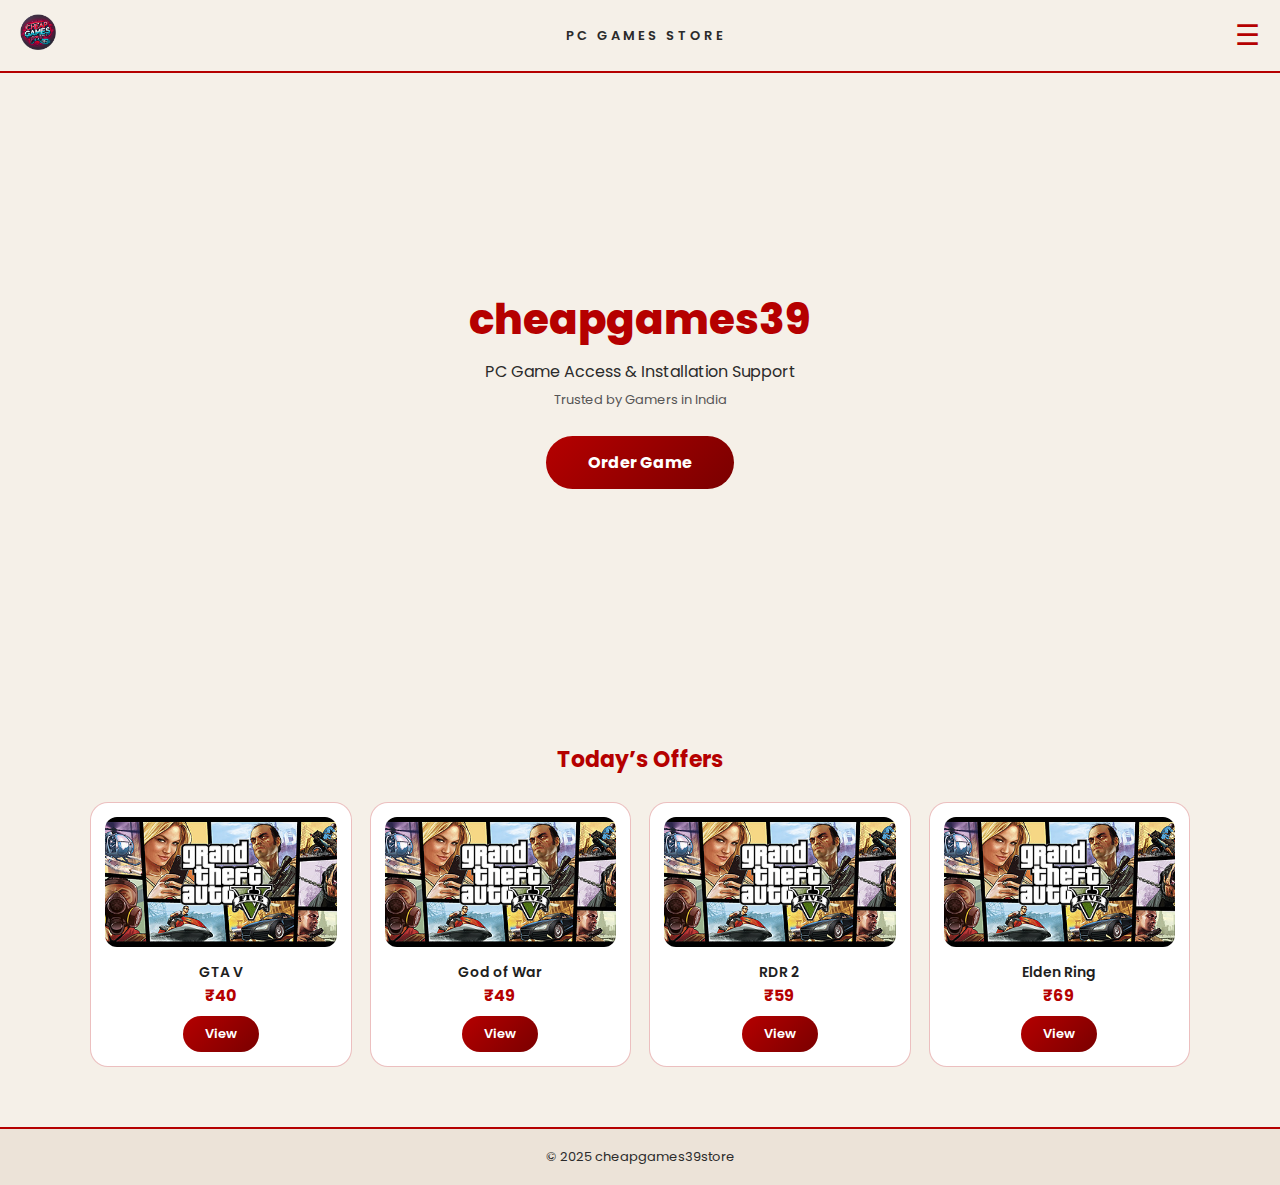
<file: index.html>
<!DOCTYPE html>
<html lang="en">
<head>
<meta charset="UTF-8">
<title>cheapgames39store | Home</title>
<meta name="viewport" content="width=device-width, initial-scale=1.0">

<link href="https://fonts.googleapis.com/css2?family=Poppins:wght@400;600;700;800&display=swap" rel="stylesheet">

<style>
:root{
  --accent:#B50000;
  --accent-dark:#7A0000;
  --bg-main:#F5F0E8;
  --bg-secondary:#ECE3D8;
  --card-bg:#FFFFFF;
  --text-main:#1F1F1F;
  --text-secondary:#2B2B2B;
}

*{
  margin:0;
  padding:0;
  box-sizing:border-box;
  font-family:"Poppins",sans-serif;
}

body{
  background:var(--bg-main);
  color:var(--text-main);
}

/* HEADER */
.header{
  position:sticky;
  top:0;
  z-index:1000;
  background:var(--bg-main);
  border-bottom:2px solid var(--accent);
  display:grid;
  grid-template-columns:auto 1fr auto;
  align-items:center;
  padding:14px 20px;
}

.logo-left img{ height:36px; }

.logo-center{
  text-align:center;
  font-size:13px;
  letter-spacing:3px;
  font-weight:600;
  color:var(--text-secondary);
}

.menu-btn{
  font-size:28px;
  cursor:pointer;
  color:var(--accent);
}

/* OVERLAY */
.overlay{
  position:fixed;
  inset:0;
  background:rgba(0,0,0,.45);
  opacity:0;
  pointer-events:none;
  transition:.3s;
  z-index:998;
}
.overlay.active{
  opacity:1;
  pointer-events:auto;
}

/* TOP SLIDE MENU */
.side-menu{
  position:fixed;
  top:-100%;
  left:0;
  width:100%;
  background:var(--bg-main);
  border-bottom:3px solid var(--accent);
  padding:22px 20px 30px;
  transition:.35s ease;
  z-index:999;
  box-shadow:0 12px 30px rgba(0,0,0,.25);
}
.side-menu.active{ top:0; }

.close{
  font-size:26px;
  color:var(--accent);
  cursor:pointer;
  text-align:right;
  margin-bottom:18px;
}

/* MENU ITEMS */
.menu-item{
  display:flex;
  align-items:center;
  gap:14px;
  max-width:280px;
  margin:0 auto 14px;
  padding:14px 18px;
  background:#fff;
  border:1.5px solid rgba(181,0,0,.35);
  border-radius:16px;
  font-size:15px;
  font-weight:600;
  text-decoration:none;
  color:var(--text-main);
  transition:.25s;
}

.menu-item:hover{
  background:linear-gradient(135deg,var(--accent),var(--accent-dark));
  color:#fff;
}

.menu-item img{
  width:22px;
  height:22px;
}

/* HERO */
.hero{
  min-height:70vh;
  display:flex;
  flex-direction:column;
  justify-content:center;
  align-items:center;
  text-align:center;
  padding:40px 20px;
}

.hero h1{
  font-size:42px;
  color:var(--accent);
  font-weight:800;
}

.hero p{
  margin-top:8px;
  font-size:16px;
  color:var(--text-secondary);
}

.hero span{
  margin-top:6px;
  font-size:13px;
  color:#555;
}

.hero .btn{
  margin-top:26px;
  padding:14px 42px;
  background:linear-gradient(135deg,var(--accent),var(--accent-dark));
  color:#fff;
  border-radius:30px;
  text-decoration:none;
  font-weight:700;
}

/* TODAY OFFERS */
.today-offer{
  padding:40px 20px 60px;
  text-align:center;
}

.today-offer h2{
  font-size:22px;
  margin-bottom:26px;
  color:var(--accent);
}

.offer-grid{
  display:grid;
  grid-template-columns:repeat(4,1fr);
  gap:18px;
  max-width:1100px;
  margin:auto;
}

.offer-card{
  background:#fff;
  border-radius:18px;
  padding:14px;
  border:1px solid rgba(181,0,0,.25);
}

.offer-card img{
  width:100%;
  height:130px;
  object-fit:cover;
  border-radius:12px;
  margin-bottom:8px;
}

.offer-card h3{
  font-size:14px;
  font-weight:600;
}

.offer-price{
  font-size:16px;
  font-weight:700;
  color:var(--accent);
  margin-bottom:8px;
}

.offer-btn{
  display:inline-block;
  padding:8px 22px;
  background:linear-gradient(135deg,var(--accent),var(--accent-dark));
  color:#fff;
  border-radius:22px;
  text-decoration:none;
  font-size:13px;
  font-weight:600;
}

/* FOOTER */
footer{
  background:var(--bg-secondary);
  border-top:2px solid var(--accent);
  padding:18px;
  text-align:center;
  font-size:13px;
  color:var(--text-secondary);
}

/* RESPONSIVE */
@media(max-width:900px){
  .offer-grid{ grid-template-columns:repeat(2,1fr); }
}
@media(max-width:420px){
  .offer-grid{ grid-template-columns:1fr; }
}
</style>
</head>

<body>

<div class="overlay" id="overlay" onclick="closeMenu()"></div>

<header class="header">
  <div class="logo-left">
    <img src="IMAGE/1000038482-removebg-preview.png">
  </div>
  <div class="logo-center">PC GAMES STORE</div>
  <div class="menu-btn" onclick="openMenu()">☰</div>
</header>

<!-- MENU -->
<div class="side-menu" id="sideMenu">
  <div class="close" onclick="closeMenu()">✕</div>

  <a href="index.html" class="menu-item active">
    <img src="IMAGE/home.png">
    <span>Home</span>
  </a>

  <a href="games.html" class="menu-item">
    <img src="IMAGE/game-controller.png">
    <span>Games</span>
  </a>

  <a href="contact.html" class="menu-item">
    <img src="IMAGE/information-button.png">
    <span>About Us</span>
  </a>
</div>

<section class="hero">
  <h1>cheapgames39</h1>
  <p>PC Game Access & Installation Support</p>
  <span>Trusted by Gamers in India</span>
  <a class="btn" href="games.html">Order Game</a>
</section>

<section class="today-offer">
  <h2>Today’s Offers</h2>

  <div class="offer-grid">
    <div class="offer-card">
      <img src="IMAGE/header (11).jpg">
      <h3>GTA V</h3>
      <p class="offer-price">₹40</p>
      <a class="offer-btn">View</a>
    </div>

    <div class="offer-card">
      <img src="IMAGE/header (11).jpg">
      <h3>God of War</h3>
      <p class="offer-price">₹49</p>
      <a class="offer-btn">View</a>
    </div>

    <div class="offer-card">
      <img src="IMAGE/header (11).jpg">
      <h3>RDR 2</h3>
      <p class="offer-price">₹59</p>
      <a class="offer-btn">View</a>
    </div>

    <div class="offer-card">
      <img src="IMAGE/header (11).jpg">
      <h3>Elden Ring</h3>
      <p class="offer-price">₹69</p>
      <a class="offer-btn">View</a>
    </div>
  </div>
</section>

<footer>© 2025 cheapgames39store</footer>

<script>
function openMenu(){
  sideMenu.classList.add("active");
  overlay.classList.add("active");
}
function closeMenu(){
  sideMenu.classList.remove("active");
  overlay.classList.remove("active");
}
</script>

</body>
</html>
</file>
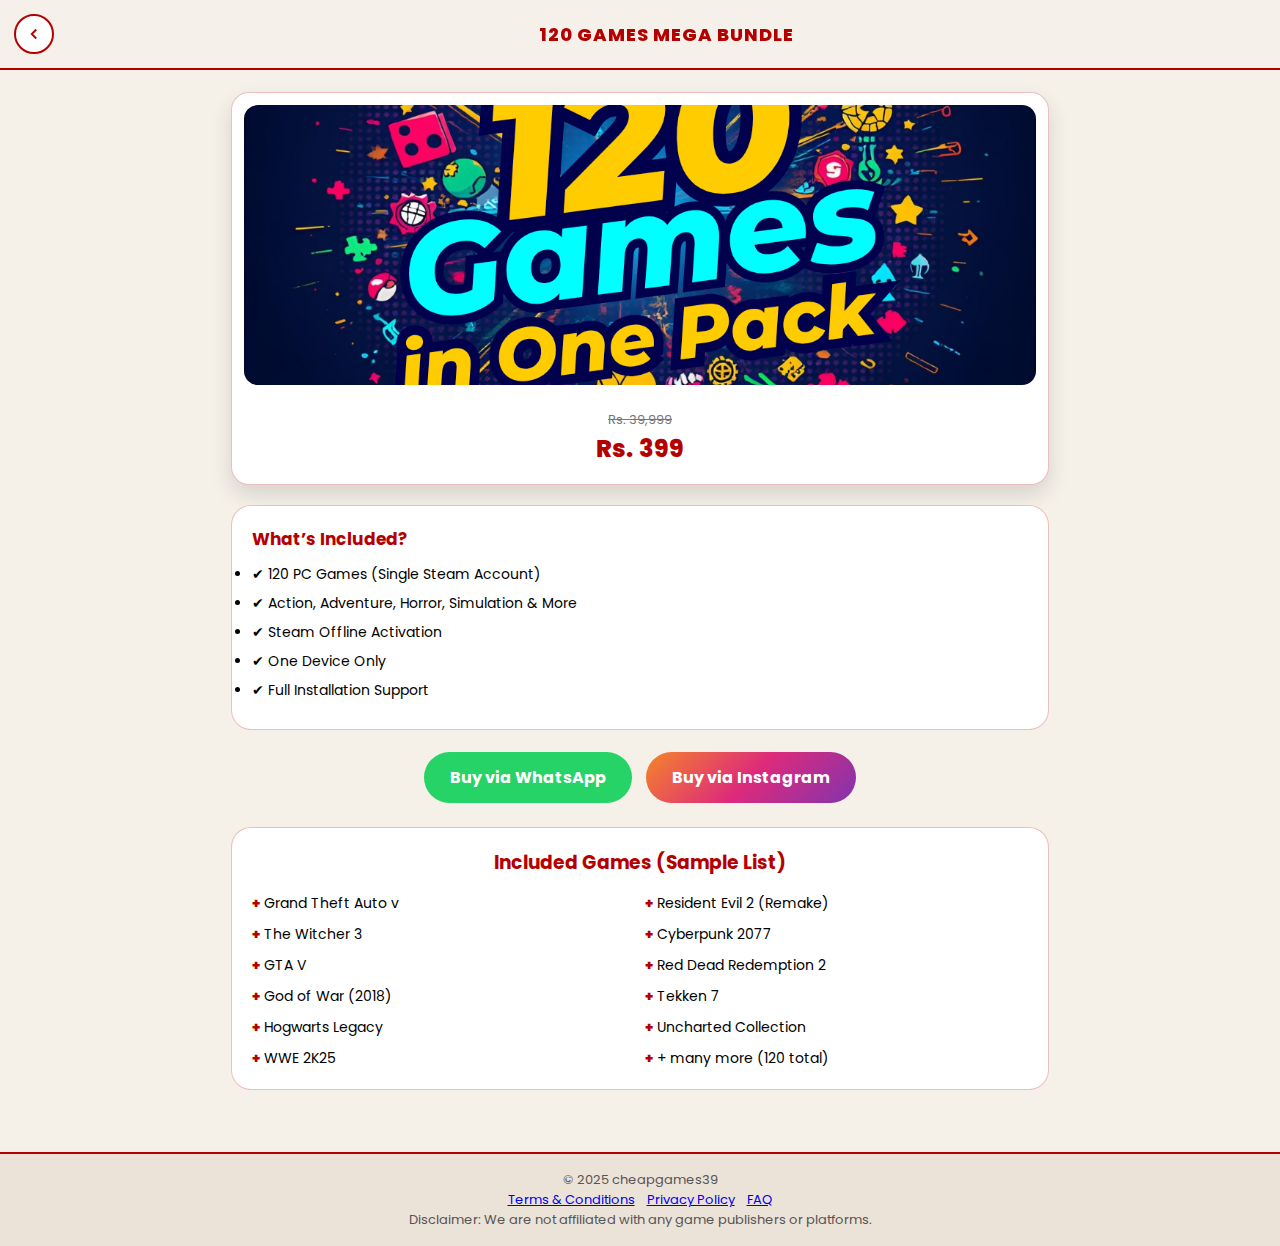
<file: bundle.html>
<!DOCTYPE html>
<html lang="en">
<head>
<meta charset="UTF-8">
<title>120 Games Bundle | CheapGames39</title>
<meta name="viewport" content="width=device-width, initial-scale=1.0">

<link href="https://fonts.googleapis.com/css2?family=Poppins:wght@400;600;700;800&display=swap" rel="stylesheet">

<style>
:root{
  --accent:#b50000;
  --bg:#f5f0e8;
}

*{
  box-sizing:border-box;
  margin:0;
  padding:0;
  font-family:Poppins,sans-serif;
}

body{
  background:var(--bg);
}

/* ================= HEADER ================= */
header{
  position:sticky;
  top:0;
  z-index:1000;
  background:rgba(245,240,232,.97);
  border-bottom:2px solid var(--accent);
  padding:14px;
  display:flex;
  align-items:center;
  gap:12px;
}

.back-btn{
  width:40px;
  height:40px;
  border-radius:50%;
  border:2px solid var(--accent);
  display:flex;
  align-items:center;
  justify-content:center;
  cursor:pointer;
  background:#fff;
}

.back-btn svg{
  width:18px;
  height:18px;
  stroke:var(--accent);
  stroke-width:2.5;
  fill:none;
}

.header-title{
  flex:1;
  text-align:center;
  font-size:18px;
  font-weight:800;
  letter-spacing:1px;
  color:var(--accent);
}

/* ================= PAGE ================= */
.container{
  max-width:850px;
  margin:22px auto;
  padding:0 16px 40px;
}

/* IMAGE CARD (REDUCED SIZE) */
.image-card{
  background:#fff;
  border-radius:18px;
  padding:12px;
  border:1px solid rgba(181,0,0,.25);
  box-shadow:0 10px 22px rgba(0,0,0,.12);
}

.image-card img{
  width:100%;
  max-height:280px;          /* 🔥 IMAGE SIZE REDUCED */
  object-fit:cover;
  border-radius:14px;
}

/* PRICE */
.price{
  margin:14px 0 6px;
  text-align:center;
}

.old{
  text-decoration:line-through;
  color:#777;
  font-size:13px;
}

.new{
  display:block;
  font-size:24px;
  font-weight:800;
  color:var(--accent);
}

/* INCLUDED BOX */
.include-box{
  margin-top:20px;
  background:#fff;
  border-radius:20px;
  padding:20px;
  border:1px solid rgba(181,0,0,.25);
}

.include-box h3{
  margin-bottom:12px;
  font-size:17px;
  color:var(--accent);
}

.include-box li{
  font-size:14px;
  margin-bottom:8px;
}

/* BUY BUTTONS */
.buy-section{
  margin:22px 0;
  display:flex;
  gap:14px;
  justify-content:center;
  flex-wrap:wrap;
}

.buy-section a{
  padding:13px 26px;
  border-radius:30px;
  text-decoration:none;
  font-weight:700;
  color:#fff;
}

.whatsapp{background:#25D366;}
.instagram{
  background:linear-gradient(135deg,#f58529,#dd2a7b,#8134af);
}

/* ================= GAME LIST ================= */
.games-box{
  margin-top:24px;
  background:#fff;
  border-radius:20px;
  padding:20px;
  border:1px solid rgba(181,0,0,.25);
}

.games-box h3{
  text-align:center;
  color:var(--accent);
  margin-bottom:16px;
}

.games-grid{
  display:grid;
  grid-template-columns:repeat(2,1fr);
  gap:10px;
}

.games-grid li{
  list-style:none;
  font-size:14px;
}

.games-grid li::before{
  content:"+ ";
  color:var(--accent);
  font-weight:800;
}

/* FOOTER */
footer{
  border-top:2px solid var(--accent);
  background:#ECE3D8;
  padding:16px;
  text-align:center;
  font-size:13px;
  color:#555;
}
</style>
</head>

<body>

<header>
  <div class="back-btn" onclick="history.back()">
    <svg viewBox="0 0 24 24"><path d="M15 18l-6-6 6-6"/></svg>
  </div>
  <div class="header-title">120 GAMES MEGA BUNDLE</div>
</header>

<div class="container">

  <div class="image-card">
    <img src="IMAGE/Dynamic Collage of 120 Game Elements_20251217_184327_0000.png" alt="120 Games Bundle">
    <div class="price">
      <span class="old">Rs. 39,999</span>
      <span class="new">Rs. 399</span>
    </div>
  </div>

  <div class="include-box">
    <h3>What’s Included?</h3>
    <ul>
      <li>✔ 120 PC Games (Single Steam Account)</li>
      <li>✔ Action, Adventure, Horror, Simulation & More</li>
      <li>✔ Steam Offline Activation</li>
      <li>✔ One Device Only</li>
      <li>✔ Full Installation Support</li>
    </ul>
  </div>

  <div class="buy-section">
    <a class="whatsapp" href="https://wa.me/91XXXXXXXXXX" target="_blank">Buy via WhatsApp</a>
    <a class="instagram" href="https://instagram.com/cheapgames39_official" target="_blank">Buy via Instagram</a>
  </div>

  <div class="games-box">
    <h3>Included Games (Sample List)</h3>
    <ul class="games-grid">
      <li>Grand Theft Auto v</li>
      <li>Resident Evil 2 (Remake)</li>
      <li>The Witcher 3</li>
      <li>Cyberpunk 2077</li>
      <li>GTA V</li>
      <li>Red Dead Redemption 2</li>
      <li>God of War (2018)</li>
      <li>Tekken 7</li>
      <li>Hogwarts Legacy</li>
      <li>Uncharted Collection</li>
      <li>WWE 2K25</li>
      <li>+ many more (120 total)</li>
    </ul>
  </div>

</div>


<footer>
  <p>© 2025 cheapgames39</p>

  <p>
    <a href="terms.html">Terms & Conditions</a>
    &nbsp;&nbsp;
    <a href="privacy.html">Privacy Policy</a>
    &nbsp;&nbsp;
    <a href="faq.html">FAQ</a>
  </p>

  <p>
    Disclaimer: We are not affiliated with any game publishers or platforms.
  </p>
</footer>

</body>
</html>
</file>
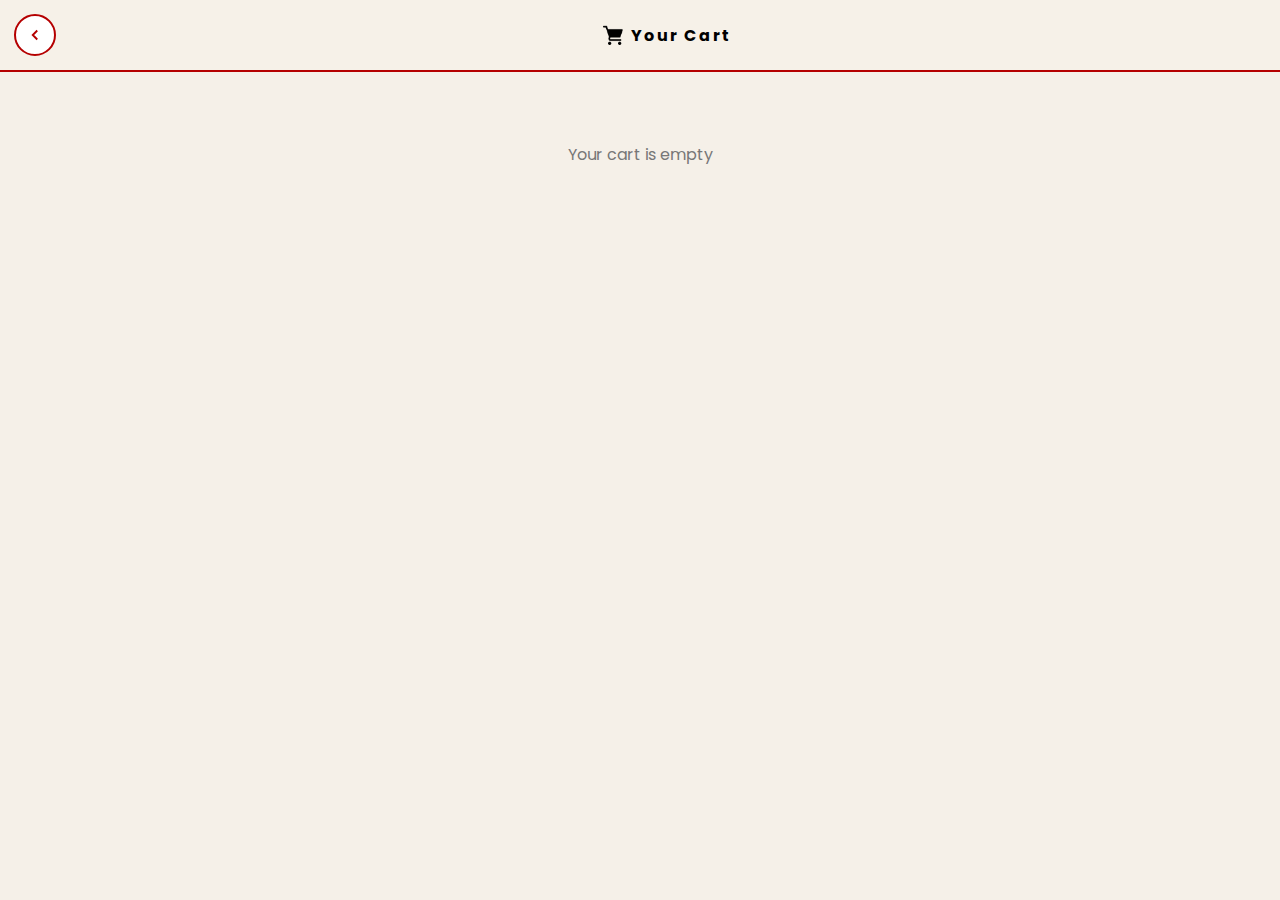
<file: cart.html>
<!DOCTYPE html>
<html lang="en">
<head>
<meta charset="UTF-8">
<title>My Cart | cheapgames39</title>
<meta name="viewport" content="width=device-width, initial-scale=1.0">

<link href="https://fonts.googleapis.com/css2?family=Poppins:wght@400;600;700&display=swap" rel="stylesheet">

<style>
:root{
  --accent:#b50000;
  --bg:#f5f0e8;
}

*{
  box-sizing:border-box;
  font-family:Poppins,sans-serif;
}

body{
  margin:0;
  background:var(--bg);
}

/* ================= HEADER ================= */
header{
  position:sticky;
  top:0;
  background:rgba(245,240,232,.95);
  border-bottom:2px solid var(--accent);
  padding:14px;
  display:flex;
  align-items:center;
  gap:12px;
}

/* BACK BUTTON */
.back-btn{
  width:42px;
  height:42px;
  border-radius:50%;
  border:2px solid var(--accent);
  display:flex;
  align-items:center;
  justify-content:center;
  cursor:pointer;
  background:#fff;
}

.back-btn svg{
  width:18px;
  height:18px;
  stroke:var(--accent);
  stroke-width:2.5;
}

/* HEADER TITLE WITH IMAGE */
.header-title{
  flex:1;
  display:flex;
  align-items:center;
  justify-content:center;
  gap:8px;
  font-weight:700;
  letter-spacing:2px;
}

.cart-icon{
  width:20px;
  height:20px;
  object-fit:contain;
}

/* ================= CART ================= */
.cart-container{
  max-width:600px;
  margin:20px auto;
  padding:10px;
}

.cart-item{
  display:flex;
  gap:12px;
  background:#fff;
  padding:12px;
  border-radius:14px;
  margin-bottom:12px;
  align-items:center;
  border:1px solid rgba(181,0,0,.25);
}

.cart-item img{
  width:70px;
  height:70px;
  object-fit:cover;
  border-radius:10px;
}

.cart-item h4{
  margin:0;
  font-size:14px;
}

.cart-item p{
  margin:4px 0;
  color:var(--accent);
  font-weight:600;
}

.remove{
  margin-left:auto;
  background:var(--accent);
  color:#fff;
  border:none;
  border-radius:20px;
  padding:6px 14px;
  cursor:pointer;
}

/* ================= CHECKOUT ================= */
.checkout{
  margin:30px 0;
  display:flex;
  gap:14px;
  justify-content:center;
  flex-wrap:wrap;
}

.checkout a{
  display:inline-block;
  padding:14px 28px;
  border-radius:30px;
  text-decoration:none;
  font-weight:700;
  color:#fff;
}

.whatsapp{
  background:#25D366;
}

.instagram{
  background:linear-gradient(135deg,#f58529,#dd2a7b,#8134af);
}

.empty{
  text-align:center;
  margin-top:40px;
  color:#777;
}
</style>
</head>

<body>

<!-- ================= HEADER ================= -->
<header>
  <div class="back-btn" onclick="goBack()">
    <svg viewBox="0 0 24 24" fill="none">
      <path d="M15 18l-6-6 6-6"/>
    </svg>
  </div>

  <div class="header-title">
    <!-- 🔽 CHINNA IMAGE INGHA -->
    <img src="IMAGE/grocery-store.png" class="cart-icon">
    <span>Your Cart</span>
  </div>
</header>

<!-- ================= CART LIST ================= -->
<div class="cart-container" id="cartList"></div>

<!-- ================= CHECKOUT ================= -->
<div class="checkout">
  <a class="whatsapp" id="whatsapp" href="#">Buy via WhatsApp</a>
  <a class="instagram" id="instagram" href="#">Buy via Instagram</a>
</div>

<script>
let cart = JSON.parse(localStorage.getItem("cart")) || [];
const list = document.getElementById("cartList");

function render(){
  list.innerHTML = "";

  if(cart.length === 0){
    list.innerHTML = `<p class="empty">Your cart is empty</p>`;
    document.querySelector(".checkout").style.display="none";
    return;
  }

  let msg = "I want to buy:%0A";

  cart.forEach((g,i)=>{
    list.innerHTML += `
      <div class="cart-item">
        <img src="${g.image}">
        <div>
          <h4>${g.name}</h4>
          <p>${g.price}</p>
        </div>
        <button class="remove" onclick="removeItem(${i})">Remove</button>
      </div>
    `;
    msg += `• ${g.name} - ${g.price}%0A`;
  });

  document.getElementById("whatsapp").href =
    "https://wa.me/91XXXXXXXXXX?text=" + msg;

  document.getElementById("instagram").href =
    "https://instagram.com/YOUR_PAGE";
}

function removeItem(i){
  cart.splice(i,1);
  localStorage.setItem("cart", JSON.stringify(cart));
  render();
}

function goBack(){
  window.history.back();
}

render();
</script>

</body>
</html>
</file>
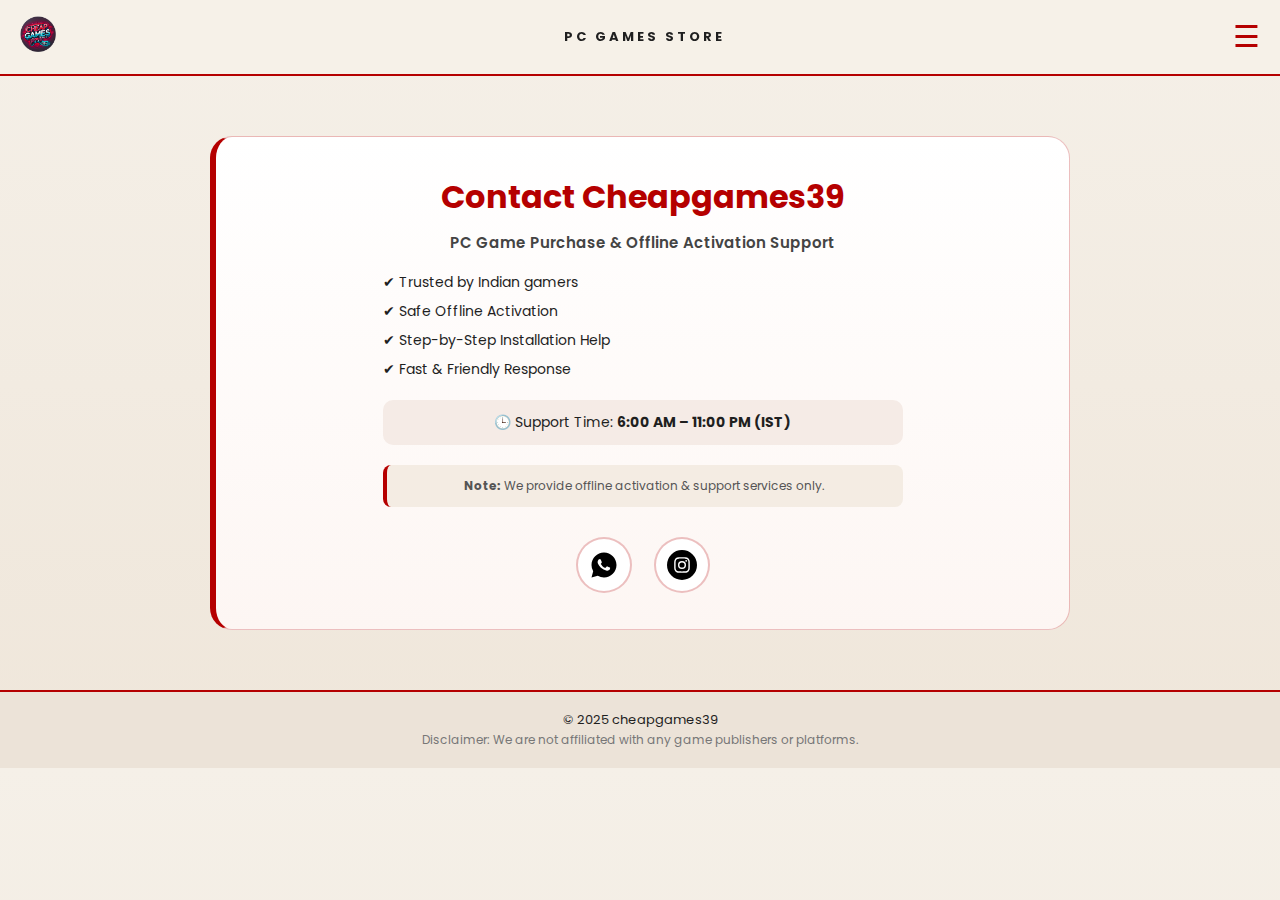
<file: contact.html>
<!DOCTYPE html>
<html lang="en">
<head>
<meta charset="UTF-8">
<title>cheapgames39store | Contact</title>
<meta name="viewport" content="width=device-width, initial-scale=1.0">

<link href="https://fonts.googleapis.com/css2?family=Poppins:wght@400;600;700;800&display=swap" rel="stylesheet">

<style>
:root{
  --accent:#B50000;
  --accent-dark:#7A0000;
  --bg-main:#F5F0E8;
  --bg-secondary:#ECE3D8;
  --text-main:#1F1F1F;
}

*{
  margin:0;
  padding:0;
  box-sizing:border-box;
  font-family:Poppins,sans-serif;
}

body{
  background:linear-gradient(180deg,#F5F0E8,#EFE6DA);
  color:var(--text-main);
}

/* ================= HEADER ================= */
.header{
  position:sticky;
  top:0;
  z-index:1000;
  background:rgba(245,240,232,.95);
  backdrop-filter:blur(6px);
  border-bottom:2px solid var(--accent);
  display:grid;
  grid-template-columns:auto 1fr auto;
  align-items:center;
  padding:14px 20px;
}

.logo-left img{height:36px;}

.logo-center{
  text-align:center;
  font-size:13px;
  letter-spacing:3px;
  font-weight:700;
}

.menu-btn{
  font-size:30px;
  cursor:pointer;
  color:var(--accent);
}

/* ================= OVERLAY ================= */
.overlay{
  position:fixed;
  inset:0;
  background:rgba(0,0,0,.45);
  opacity:0;
  pointer-events:none;
  transition:.3s;
  z-index:998;
}
.overlay.active{
  opacity:1;
  pointer-events:auto;
}

/* ================= MENU ================= */
.side-menu{
  position:fixed;
  top:-100%;
  left:0;
  width:100%;
  background:var(--bg-main);
  border-bottom:3px solid var(--accent);
  padding:22px 20px 30px;
  transition:.35s ease;
  z-index:999;
  box-shadow:0 16px 40px rgba(0,0,0,.3);
}
.side-menu.active{top:0;}

.close{
  font-size:26px;
  color:var(--accent);
  cursor:pointer;
  text-align:right;
  margin-bottom:18px;
}

.menu-item{
  display:flex;
  align-items:center;
  gap:14px;
  max-width:300px;
  margin:0 auto 14px;
  padding:14px 18px;
  background:#fff;
  border:1.5px solid rgba(181,0,0,.3);
  border-radius:18px;
  font-weight:600;
  text-decoration:none;
  color:#000;
}

.menu-item img{width:22px;}

.menu-item:hover,
.menu-item.active{
  background:linear-gradient(135deg,var(--accent),var(--accent-dark));
  color:#fff;
}

/* ================= CONTACT ================= */
.contact-wrapper{
  max-width:900px;
  margin:60px auto;
  padding:0 20px;
}

.contact-box{
  background:#fff;
  border-radius:22px;
  padding:36px 30px;
  border:1px solid rgba(181,0,0,.25);
  text-align:center;
}

/* 🔴 RED STYLE */
.red-box{
  border-left:6px solid var(--accent);
  background:linear-gradient(180deg,#fff,#fdf6f3);
}

.red-box h1{
  color:var(--accent);
  font-size:32px;
  margin-bottom:10px;
}

.tagline{
  font-size:15px;
  font-weight:600;
  color:#444;
  margin-bottom:18px;
}

.info-list{
  text-align:left;
  max-width:520px;
  margin:0 auto 18px;
}

.info-list p{
  margin-bottom:8px;
  font-size:14px;
}

.time-box{
  margin:20px auto;
  padding:12px;
  background:#f5ebe6;
  border-radius:10px;
  font-size:14px;
  max-width:520px;
}

.note-box{
  margin:20px auto;
  padding:12px;
  background:#f4ece3;
  border-left:4px solid var(--accent);
  border-radius:8px;
  font-size:12px;
  color:#555;
  max-width:520px;
}

/* SOCIAL */
.social-section{
  margin-top:30px;
}

.social-icons{
  display:flex;
  justify-content:center;
  gap:22px;
}

.social-icons a{
  width:56px;
  height:56px;
  background:#fff;
  border-radius:50%;
  display:flex;
  align-items:center;
  justify-content:center;
  border:2px solid rgba(181,0,0,.25);
  transition:.3s;
}

.social-icons img{
  width:30px;
}

.social-icons a:hover{
  transform:translateY(-5px);
  box-shadow:0 12px 26px rgba(0,0,0,.25);
}

/* ================= FOOTER ================= */
footer{
  background:var(--bg-secondary);
  border-top:2px solid var(--accent);
  padding:18px;
  text-align:center;
  font-size:13px;
  margin-top:60px;
}
</style>
</head>

<body>

<div class="overlay" id="overlay" onclick="closeMenu()"></div>

<header class="header">
  <div class="logo-left">
    <img src="IMAGE/1000038482-removebg-preview.png">
  </div>
  <div class="logo-center">PC GAMES STORE</div>
  <div class="menu-btn" onclick="openMenu()">☰</div>
</header>

<!-- MENU -->
<div class="side-menu" id="sideMenu">
  <div class="close" onclick="closeMenu()">✕</div>

  <a href="index.html" class="menu-item">
    <img src="IMAGE/home.png"> Home
  </a>

  <a href="games.html" class="menu-item">
    <img src="IMAGE/game-controller.png"> Games
  </a>

  <a href="contact.html" class="menu-item active">
    <img src="IMAGE/customer-service.png"> Contact
  </a>
</div>

<!-- CONTACT -->
<section class="contact-wrapper">
  <div class="contact-box red-box">

    <h1>Contact Cheapgames39</h1>
    <p class="tagline">PC Game Purchase & Offline Activation Support</p>

    <div class="info-list">
      <p>✔ Trusted by Indian gamers</p>
      <p>✔ Safe Offline Activation</p>
      <p>✔ Step-by-Step Installation Help</p>
      <p>✔ Fast & Friendly Response</p>
    </div>

    <div class="time-box">
      🕒 Support Time: <strong>6:00 AM – 11:00 PM (IST)</strong>
    </div>

    <div class="note-box">
      <strong>Note:</strong> We provide offline activation & support services only.
    </div>

    <div class="social-section">
      <div class="social-icons">
        <a href="https://wa.me/919659868303" target="_blank">
          <img src="IMAGE/whatsapp-fill-svgrepo-com.svg">
        </a>
        <a href="https://instagram.com/itsmymistake2025" target="_blank">
          <img src="IMAGE/instagram-with-circle.svg">
        </a>
      </div>
    </div>

  </div>
</section>

<footer>
© 2025 cheapgames39  
<br>
<span style="font-size:12px;color:#777;">
Disclaimer: We are not affiliated with any game publishers or platforms.
</span>
</footer>

<script>
function openMenu(){
  sideMenu.classList.add("active");
  overlay.classList.add("active");
  document.body.style.overflow="hidden";
}
function closeMenu(){
  sideMenu.classList.remove("active");
  overlay.classList.remove("active");
  document.body.style.overflow="auto";
}
</script>

</body>
</html>
</file>
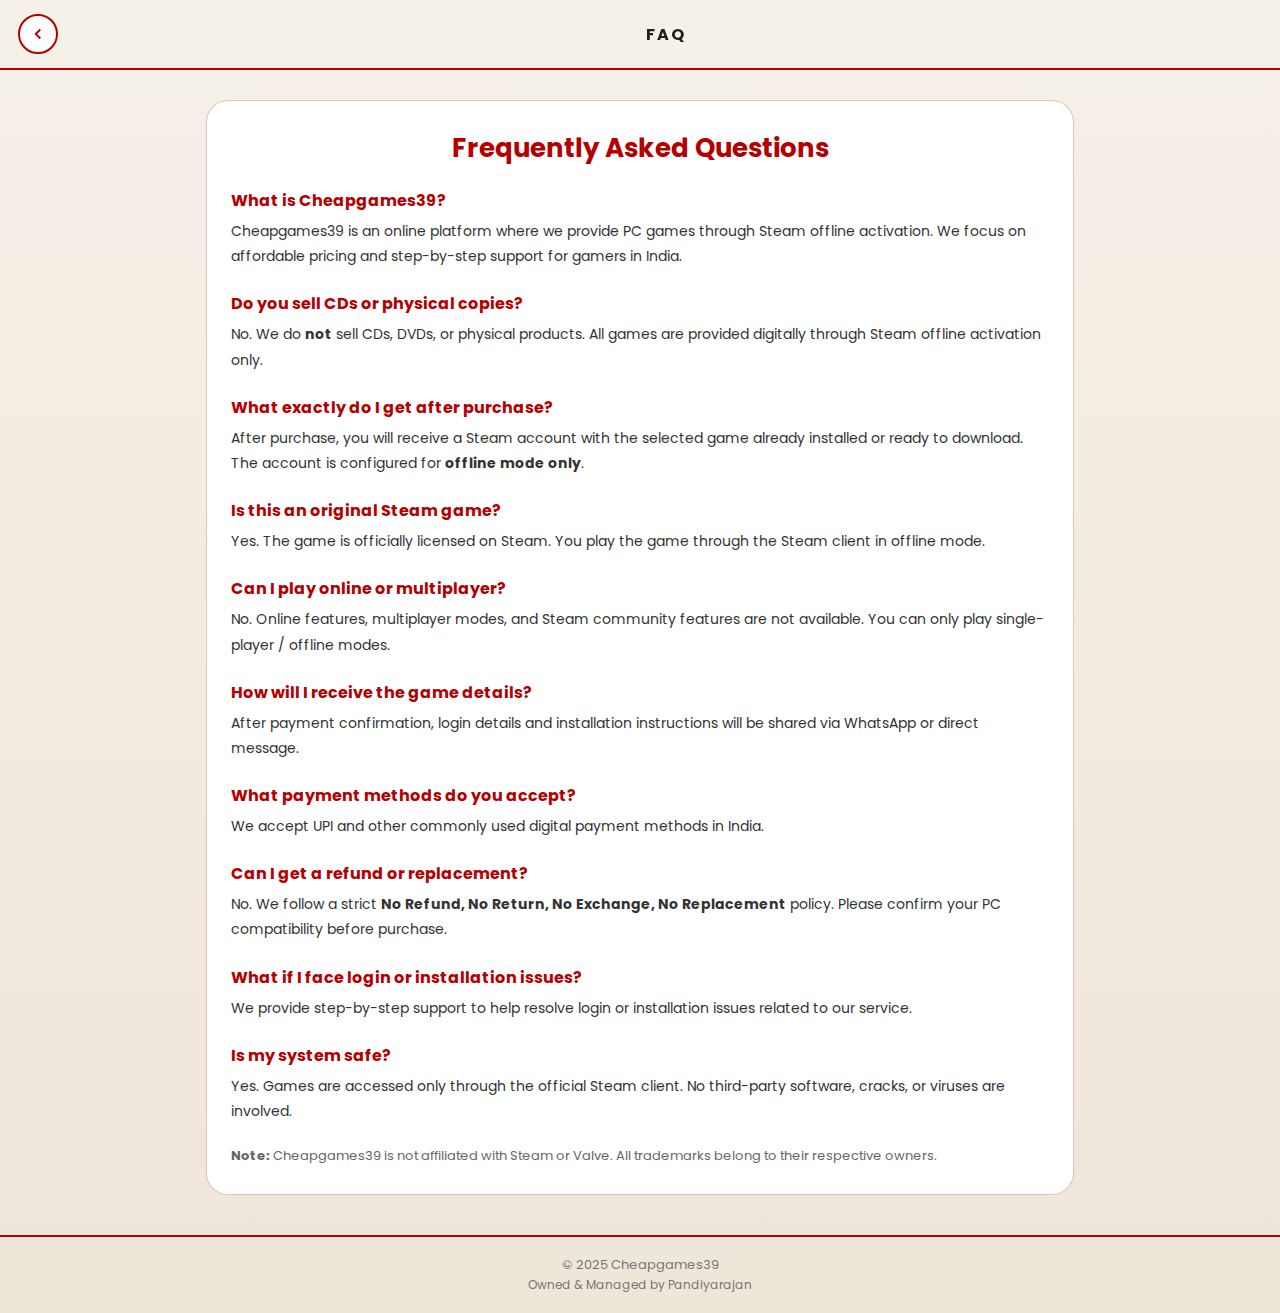
<file: faq.html>
<!DOCTYPE html>
<html lang="en">
<head>
<meta charset="UTF-8">
<title>FAQ | Cheapgames39</title>
<meta name="viewport" content="width=device-width, initial-scale=1.0">

<link href="https://fonts.googleapis.com/css2?family=Poppins:wght@400;600;700&display=swap" rel="stylesheet">

<style>
:root{
  --accent:#B50000;
  --bg:#F5F0E8;
  --card:#ffffff;
  --text:#1f1f1f;
}

*{
  margin:0;
  padding:0;
  box-sizing:border-box;
  font-family:Poppins,sans-serif;
}

body{
  background:linear-gradient(180deg,#F5F0E8,#EFE6DA);
  color:var(--text);
}

/* ================= HEADER ================= */
header{
  position:sticky;
  top:0;
  background:rgba(245,240,232,.95);
  border-bottom:2px solid var(--accent);
  padding:14px 18px;
  display:flex;
  align-items:center;
  gap:12px;
  z-index:1000;
}

.back-btn{
  width:40px;
  height:40px;
  border-radius:50%;
  border:2px solid var(--accent);
  display:flex;
  align-items:center;
  justify-content:center;
  cursor:pointer;
  background:#fff;
}
.back-btn svg{
  width:18px;
  height:18px;
  stroke:var(--accent);
  stroke-width:2.5;
  fill:none;
}

.header-title{
  flex:1;
  text-align:center;
  font-weight:700;
  letter-spacing:2px;
}

/* ================= CONTENT ================= */
.container{
  max-width:900px;
  margin:30px auto;
  padding:0 16px;
}

.card{
  background:var(--card);
  border-radius:22px;
  padding:28px 24px;
  border:1px solid rgba(181,0,0,.25);
}

.card h1{
  color:var(--accent);
  margin-bottom:20px;
  font-size:26px;
  text-align:center;
}

.faq-item{
  margin-bottom:22px;
}

.faq-item h3{
  font-size:16px;
  color:var(--accent);
  margin-bottom:6px;
}

.faq-item p{
  font-size:14px;
  line-height:1.8;
  color:#333;
}

/* ================= FOOTER ================= */
footer{
  margin-top:40px;
  padding:18px;
  text-align:center;
  font-size:13px;
  color:#777;
  border-top:2px solid var(--accent);
}
</style>
</head>

<body>

<header>
  <div class="back-btn" onclick="history.back()">
    <svg viewBox="0 0 24 24">
      <path d="M15 18l-6-6 6-6"/>
    </svg>
  </div>
  <div class="header-title">FAQ</div>
</header>

<div class="container">
  <div class="card">

    <h1>Frequently Asked Questions</h1>

    <div class="faq-item">
      <h3>What is Cheapgames39?</h3>
      <p>
        Cheapgames39 is an online platform where we provide PC games through
        Steam offline activation. We focus on affordable pricing and
        step-by-step support for gamers in India.
      </p>
    </div>

    <div class="faq-item">
      <h3>Do you sell CDs or physical copies?</h3>
      <p>
        No. We do <strong>not</strong> sell CDs, DVDs, or physical products.
        All games are provided digitally through Steam offline activation only.
      </p>
    </div>

    <div class="faq-item">
      <h3>What exactly do I get after purchase?</h3>
      <p>
        After purchase, you will receive a Steam account with the selected game
        already installed or ready to download. The account is configured for
        <strong>offline mode only</strong>.
      </p>
    </div>

    <div class="faq-item">
      <h3>Is this an original Steam game?</h3>
      <p>
        Yes. The game is officially licensed on Steam. You play the game through
        the Steam client in offline mode.
      </p>
    </div>

    <div class="faq-item">
      <h3>Can I play online or multiplayer?</h3>
      <p>
        No. Online features, multiplayer modes, and Steam community features
        are not available. You can only play single-player / offline modes.
      </p>
    </div>

    <div class="faq-item">
      <h3>How will I receive the game details?</h3>
      <p>
        After payment confirmation, login details and installation instructions
        will be shared via WhatsApp or direct message.
      </p>
    </div>

    <div class="faq-item">
      <h3>What payment methods do you accept?</h3>
      <p>
        We accept UPI and other commonly used digital payment methods in India.
      </p>
    </div>

    <div class="faq-item">
      <h3>Can I get a refund or replacement?</h3>
      <p>
        No. We follow a strict
        <strong>No Refund, No Return, No Exchange, No Replacement</strong>
        policy. Please confirm your PC compatibility before purchase.
      </p>
    </div>

    <div class="faq-item">
      <h3>What if I face login or installation issues?</h3>
      <p>
        We provide step-by-step support to help resolve login or installation
        issues related to our service.
      </p>
    </div>

    <div class="faq-item">
      <h3>Is my system safe?</h3>
      <p>
        Yes. Games are accessed only through the official Steam client.
        No third-party software, cracks, or viruses are involved.
      </p>
    </div>

    <p style="margin-top:20px;font-size:13px;color:#666;">
      <strong>Note:</strong> Cheapgames39 is not affiliated with Steam or Valve.
      All trademarks belong to their respective owners.
    </p>

  </div>
</div>

<footer>
© 2025 Cheapgames39  
<br>
<span style="font-size:12px;">
Owned & Managed by Pandiyarajan
</span>
</footer>

</body>
</html>
</file>
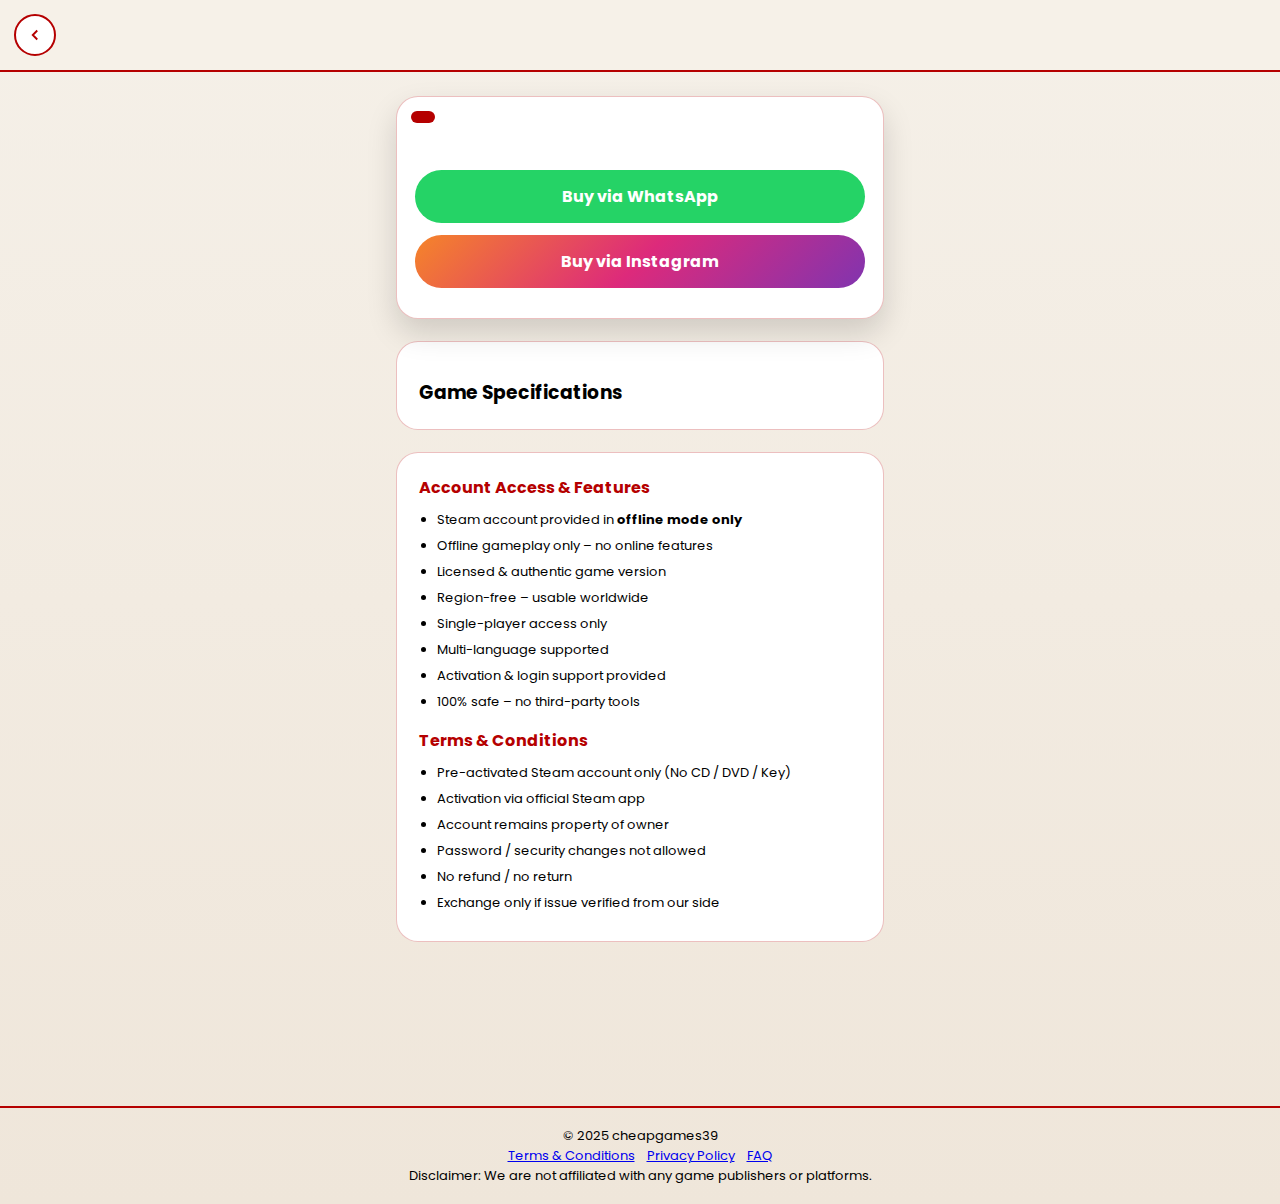
<file: game.html>
<!DOCTYPE html>
<html lang="en">
<head>
<meta charset="UTF-8">
<title>Game Details | cheapgames39store</title>

<link rel="icon" type="image/png" href="IMAGE/1000038482-removebg-preview.png">
<meta name="viewport" content="width=device-width, initial-scale=1.0">

<link href="https://fonts.googleapis.com/css2?family=Poppins:wght@400;600;700;800&display=swap" rel="stylesheet">

<style>
:root{
  --accent:#b50000;
  --bg:#f5f0e8;
}

*{
  box-sizing:border-box;
  margin:0;
  padding:0;
  font-family:Poppins,sans-serif;
}

body{
  background:linear-gradient(180deg,#F5F0E8,#EFE6DA);
}

/* HEADER */
header{
  position:sticky;
  top:0;
  z-index:9999;
  background:rgba(245,240,232,.95);
  border-bottom:2px solid var(--accent);
  padding:14px;
  display:flex;
  align-items:center;
}

.back-btn{
  width:42px;
  height:42px;
  border-radius:50%;
  border:2px solid var(--accent);
  display:flex;
  align-items:center;
  justify-content:center;
  cursor:pointer;
  background:#fff;
}
.back-btn svg{
  width:18px;
  height:18px;
  stroke:var(--accent);
  stroke-width:2.5;
  fill:none;
}

/* PAGE */
.container{
  max-width:520px;
  margin:24px auto;
  padding:0 16px 140px;
}

/* IMAGE CARD */
.image-card{
  position:relative;
  background:#fff;
  border-radius:22px;
  padding:18px;
  border:1px solid rgba(181,0,0,.25);
  text-align:center;
  box-shadow:0 14px 30px rgba(0,0,0,.15);
}

.offer-badge{
  position:absolute;
  top:14px;
  left:14px;
  background:var(--accent);
  color:#fff;
  font-size:12px;
  font-weight:700;
  padding:6px 12px;
  border-radius:16px;
}

.game-img{
  width:100%;
  border-radius:16px;
  margin-bottom:14px;
}

/* PRICE */
.price-box{
  display:flex;
  justify-content:center;
  gap:10px;
  margin:12px 0 18px;
}
.old-price{
  font-size:16px;
  color:#888;
  text-decoration:line-through;
}
.new-price{
  font-size:22px;
  font-weight:800;
  color:var(--accent);
}

/* BUTTONS */
.btn{
  display:block;
  width:100%;
  padding:14px 0;
  border-radius:30px;
  font-weight:700;
  text-decoration:none;
  margin-bottom:12px;
  text-align:center;
  color:#fff;
}
.whatsapp-btn{background:#25D366;}
.instagram-btn{
  background:linear-gradient(135deg,#f58529,#dd2a7b,#8134af);
}

/* DETAILS */
.details-card{
  margin-top:22px;
  background:#fff;
  border-radius:22px;
  padding:22px;
  border:1px solid rgba(181,0,0,.25);
}
.details-card h1{
  font-size:22px;
  margin-bottom:6px;
}
.details-card p{
  font-size:14px;
  color:#555;
  margin-bottom:14px;
}
.details-card ul{
  padding-left:18px;
}
.details-card li{
  font-size:14px;
  margin-bottom:6px;
}

/* COMMON INFO */
.common-card{
  margin-top:22px;
  background:#fff;
  border-radius:22px;
  padding:22px;
  border:1px solid rgba(181,0,0,.25);
}
.common-card h3{
  color:var(--accent);
  font-size:16px;
  margin-bottom:10px;
}
.common-card ul{
  padding-left:18px;
}
.common-card li{
  font-size:13px;
  margin-bottom:6px;
}


/* ================= FOOTER ================= */
footer{
  margin-top:auto;
  background:var(--bg-secondary);
  border-top:2px solid var(--accent);
  padding:18px;
  text-align:center;
  font-size:13px;
}


/* ================= LOADING BUTTON ================= */
.btn.loading,
.add-cart.loading{
  pointer-events:none;
  opacity:.8;
}

/* TEXT HIDE */
.btn.loading span,
.add-cart.loading span{
  visibility:hidden;
}

/* SPINNER */
.btn.loading::before,
.add-cart.loading::before{
  content:"";
  width:22px;
  height:22px;
  border:3px solid rgba(255,255,255,.5);
  border-top-color:#fff;
  border-radius:50%;
  position:absolute;
  top:50%;
  left:50%;
  transform:translate(-50%,-50%);
  animation:spin .8s linear infinite;
}

@keyframes spin{
  to{transform:translate(-50%,-50%) rotate(360deg);}
}


</style>
</head>

<body>

<header>
  <div class="back-btn" onclick="history.back()">
    <svg viewBox="0 0 24 24">
      <path d="M15 18l-6-6 6-6"/>
    </svg>
  </div>
</header>

<div class="container">

  <!-- IMAGE + PRICE -->
  <div class="image-card">
    <span class="offer-badge" id="offerBadge"></span>
    <img id="gameImage" class="game-img">

    <div class="price-box">
      <span class="old-price" id="oldPrice"></span>
      <span class="new-price" id="newPrice"></span>
    </div>

    <a id="orderBtn" class="btn whatsapp-btn" target="_blank">Buy via WhatsApp</a>
    <a id="instaBtn" class="btn instagram-btn" target="_blank">Buy via Instagram</a>
  </div>

  <!-- GAME DETAILS -->
  <div class="details-card">
    <h1 id="gameTitle"></h1>
    <p id="gameType"></p>

    <h3>Game Specifications</h3>
    <ul id="gameSpecs"></ul>
  </div>

  <!-- COMMON TERMS -->
  <div class="common-card">
    <h3>Account Access & Features</h3>
    <ul>
      <li>Steam account provided in <strong>offline mode only</strong></li>
      <li>Offline gameplay only – no online features</li>
      <li>Licensed & authentic game version</li>
      <li>Region-free – usable worldwide</li>
      <li>Single-player access only</li>
      <li>Multi-language supported</li>
      <li>Activation & login support provided</li>
      <li>100% safe – no third-party tools</li>
    </ul>

    <h3 style="margin-top:16px;">Terms & Conditions</h3>
    <ul>
      <li>Pre-activated Steam account only (No CD / DVD / Key)</li>
      <li>Activation via official Steam app</li>
      <li>Account remains property of owner</li>
      <li>Password / security changes not allowed</li>
      <li>No refund / no return</li>
      <li>Exchange only if issue verified from our side</li>
    </ul>
  </div>

</div>
<footer>
  <p>© 2025 cheapgames39</p>

  <p>
    <a href="terms.html">Terms & Conditions</a>
    &nbsp;&nbsp;
    <a href="privacy.html">Privacy Policy</a>
    &nbsp;&nbsp;
    <a href="faq.html">FAQ</a>
  </p>

  <p>
    Disclaimer: We are not affiliated with any game publishers or platforms.
  </p>
</footer>

<script>

const games = {

  tekken7:{
    title:"Tekken 7",
    image:"IMAGE/header (6).jpg",
    old:2499, price:40,
    mode:"Fighting",
    storage:"60 GB"
  },

  ghostoftsushima:{
    title:"Ghost of Tsushima",
    image:"IMAGE/header (7).jpg",
    old:3999, price:40,
    mode:"Story",
    storage:"75 GB"
  },

  gowragnarok:{
    title:"God of War Ragnarök",
    image:"IMAGE/header (8).jpg",
    old:4999, price:40,
    mode:"Story",
    storage:"90 GB"
  },

  spiderman2:{
    title:"Marvel’s Spider-Man 2",
    image:"IMAGE/header (9).jpg",
    old:4999, price:40,
    mode:"Story",
    storage:"140 GB"
  },

  cuphead:{
    title:"Cuphead",
    image:"IMAGE/cuphead.jpg",
    old:1299, price:40,
    mode:"Arcade",
    storage:"4 GB"
  },

  phasmophobia:{
    title:"Phasmophobia",
    image:"IMAGE/header (10).jpg",
    old:529, price:40,
    mode:"Horror",
    storage:"21 GB"
  },

  rdr2:{
    title:"Red Dead Redemption 2",
    image:"IMAGE/rdr 2.jpg",
    old:3199, price:40,
    mode:"Story",
    storage:"150 GB"
  },

  gtav:{
    title:"Grand Theft Auto V",
    image:"IMAGE/header (11).jpg",
    old:2499, price:40,
    mode:"Story",
    storage:"110 GB"
  },

  witcher3:{
    title:"The Witcher 3: Wild Hunt",
    image:"IMAGE/the witcher 3.jpg",
    old:2999, price:40,
    mode:"RPG",
    storage:"50 GB"
  },

  cyberpunk2077:{
    title:"Cyberpunk 2077",
    image:"IMAGE/cyberpunk.jpg",
    old:2999, price:40,
    mode:"RPG",
    storage:"70 GB"
  },

  godofwar2018:{
    title:"God of War (2018)",
    image:"IMAGE/god of war.jpg",
    old:3299, price:40,
    mode:"Story",
    storage:"70 GB"
  },

  wwe2k20:{
    title:"WWE 2K20",
    image:"IMAGE/header (1).jpg",
    old:4299, price:40,
    mode:"Sports",
    storage:"50 GB"
  },

  eldenring:{
    title:"Elden Ring",
    image:"IMAGE/elden ring.jpg",
    old:3599, price:40,
    mode:"RPG",
    storage:"60 GB"
  },

  stray:{
    title:"Stray",
    image:"IMAGE/stray.jpg",
    old:2499, price:40,
    mode:"Adventure",
    storage:"10 GB"
  },

  detroit:{
    title:"Detroit: Become Human",
    image:"IMAGE/detroit become human.jpg",
    old:3299, price:40,
    mode:"Story",
    storage:"60 GB"
  },

  dragonsdogma2:{
    title:"Dragon’s Dogma 2",
    image:"IMAGE/dragons dogna 2.jpg",
    old:4999, price:40,
    mode:"RPG",
    storage:"90 GB"
  },

  hogwartslegacy:{
    title:"Hogwarts Legacy",
    image:"IMAGE/header.jpg",
    old:3999, price:40,
    mode:"RPG",
    storage:"85 GB"
  },

  baldursgate3:{
    title:"Baldur’s Gate 3",
    image:"IMAGE/baldurs gate 3.jpg",
    old:4999, price:40,
    mode:"RPG",
    storage:"150 GB"
  },

  spidermanremastered:{
    title:"Marvel’s Spider-Man Remastered",
    image:"IMAGE/header (12).jpg",
    old:3999, price:40,
    mode:"Story",
    storage:"75 GB"
  },

  tlou2:{
    title:"The Last of Us Part II Remastered",
    image:"IMAGE/header (13).jpg",
    old:4999, price:40,
    mode:"Story",
    storage:"100 GB"
  },

  wwe2k16:{
    title:"WWE 2K16",
    image:"IMAGE/header (2).jpg",
    old:2999, price:40,
    mode:"Fighting",
    storage:"45 GB"
  },

  farmingsim22:{
    title:"Farming Simulator 22",
    image:"IMAGE/header (15).jpg",
    old:2499, price:40,
    mode:"Simulation",
    storage:"35 GB"
  },

  farmingsim17:{
    title:"Farming Simulator 17",
    image:"IMAGE/nCl16EEVoasiuu771ZYIq5ExSKpsKE0l.jpg",
    old:1999, price:40,
    mode:"Simulation",
    storage:"20 GB"
  },

  dispatch:{
  title:"Dispatch",
  image:"IMAGE/header (4).jpg",
  old:1999,
  price:40,
  mode:"Story",
  storage:"40 GB"
},

dyinglightbeast:{
  title:"Dying Light: The Beast",
  image:"IMAGE/header_alt_assets_1.jpg",
  old:2999,
  price:40,
  mode:"Survival",
  storage:"60 GB"
},

silenthillf:{
  title:"Silent Hill f",
  image:"IMAGE/header (5).jpg",
  old:3499,
  price:40,
  mode:"Horror",
  storage:"50 GB"
},

metalgearsoliddelta:{
  title:"Metal Gear Solid Delta: Snake Eater",
  image:"IMAGE/header (3).jpg",
  old:3999,
  price:40,
  mode:"Story",
  storage:"45 GB"
},



  /* ================= CALL OF DUTY ================= */
  codww2:{
    title:"Call of Duty: WWII",
    image:"IMAGE/header (16).jpg",
    old:3999,
    price:40,
    mode:"Story / Action",
    storage:"90GB"
  },

  codbo1:{
    title:"Call of Duty: Black Ops",
    image:"IMAGE/header (18).jpg",
    old:3999,
    price:40,
    mode:"Story / Action",
    storage:"100GB"
  },

  codbo2:{
    title:"Call of Duty: Black Ops II",
    image:"IMAGE/header (17).jpg",
    old:3999,
    price:40,
    mode:"Story / Action",
    storage:"100GB"
  },

  codbo3:{
    title:"Call of Duty: Black Ops III",
    image:"IMAGE/header (19).jpg",
    old:4999,
    price:40,
    mode:"Story / Action",
    storage:"120GB"
  },

  /* ================= TOMB RAIDER ================= */
  tombraider2013:{
    title:"Tomb Raider (2013)",
    image:"IMAGE/header (20).jpg",
    old:2499,
    price:40,
    mode:"Story",
    storage:"35GB"
  },

  riseofthetombraider:{
    title:"Rise of the Tomb Raider",
    image:"IMAGE/header (21).jpg",
    old:2999,
    price:40,
    mode:"Story",
    storage:"40GB"
  },

  shadowofthetombraider:{
    title:"Shadow of the Tomb Raider",
    image:"IMAGE/header (22).jpg",
    old:3499,
    price:40,
    mode:"Story",
    storage:"50GB"
  },

  /* ================= NARUTO ================= */
  narutostorm1:{
    title:"Naruto Shippuden: Ultimate Ninja Storm",
    image:"IMAGE/header (23).jpg",
    old:1999,
    price:40,
    mode:"Fighting",
    storage:"8GB"
  },

  narutostorm2:{
    title:"Naruto Shippuden: Ultimate Ninja Storm 2",
    image:"IMAGE/header (25).jpg",
    old:1999,
    price:40,
    mode:"Fighting",
    storage:"10GB"
  },

  narutostorm3:{
    title:"Naruto Shippuden: Ultimate Ninja Storm 3",
    image:"IMAGE/header (26).jpg",
    old:1999,
    price:40,
    mode:"Fighting",
    storage:"15GB"
  },

  narutostorm4:{
    title:"Naruto Shippuden: Ultimate Ninja Storm 4",
    image:"IMAGE/header (24).jpg",
    old:2499,
    price:40,
    mode:"Fighting",
    storage:"40GB"
  },

  /* ================= MORTAL KOMBAT ================= */
  mk1:{
    title:"Mortal Kombat 1",
    image:"IMAGE/header (27).jpg",
    old:4999,
    price:40,
    mode:"Fighting",
    storage:"100GB"
  },

  mk11:{
    title:"Mortal Kombat 11",
    image:"IMAGE/header (28).jpg",
    old:3499,
    price:40,
    mode:"Fighting",
    storage:"95GB"
  },

  mkx:{
    title:"Mortal Kombat X",
    image:"IMAGE/header (29).jpg",
    old:2499,
    price:40,
    mode:"Fighting",
    storage:"40GB"
  },

  /* ================= GTA ================= */
  gtavicecity:{
    title:"Grand Theft Auto: Vice City",
    image:"IMAGE/OIP.webp",
    old:999,
    price:40,
    mode:"Story",
    storage:"15GB"
  },

  gtasanandreas:{
    title:"Grand Theft Auto: San Andreas",
    image:"IMAGE/OIP (1).webp",
    old:999,
    price:40,
    mode:"Story",
    storage:"25GB"
  },

  /* ================= RESIDENT EVIL ================= */
  re2:{
    title:"Resident Evil 2",
    image:"IMAGE/header (30).jpg",
    old:2499,
    price:40,
    mode:"Horror",
    storage:"50GB"
  },

  re3:{
    title:"Resident Evil 3",
    image:"IMAGE/header (31).jpg",
    old:2499,
    price:40,
    mode:"Horror",
    storage:"45GB"
  },

  /* ================= HITMAN ================= */
  hitmanabsolution:{
    title:"Hitman: Absolution",
    image:"IMAGE/header (32).jpg",
    old:1499,
    price:40,
    mode:"Stealth",
    storage:"24GB"
  },

  /* ================= OTHERS ================= */
  sleepingdogs:{
    title:"Sleeping Dogs: Definitive Edition",
    image:"IMAGE/header (33).jpg",
    old:1999,
    price:40,
    mode:"Story",
    storage:"20GB"
  },

  dragonballsparkingzero:{
    title:"Dragon Ball: Sparking! ZERO",
    image:"IMAGE/header (34).jpg",
    old:4999,
    price:40,
    mode:"Fighting",
    storage:"70GB"
  },

  streamerlifesim:{
    title:"Streamer Life Simulator",
    image:"IMAGE/header (35).jpg",
    old:1299,
    price:40,
    mode:"Simulation",
    storage:"10GB"
  },

  contrabandpolice:{
    title:"Contraband Police",
    image:"IMAGE/header (36).jpg",
    old:1699,
    price:40,
    mode:"Simulation",
    storage:"25GB"
  },

  silenthill2:{
    title:"Silent Hill 2",
    image:"IMAGE/header (37).jpg",
    old:2999,
    price:40,
    mode:"Horror",
    storage:"50GB"
  },

  attackontitan2:{
    title:"Attack on Titan 2",
    image:"IMAGE/header (38).jpg",
    old:3999,
    price:40,
    mode:"Action",
    storage:"30GB"
  },




  alanwake:{
    title:"Alan Wake",
    image:"IMAGE/header (39).jpg",
    old:999,
    price:40,
    mode:"Action",
    storage:"16GB"
  },

  ark:{
    title:"ARK: Survival Ascended",
    image:"IMAGE/header (40).jpg",
    old:1499,
    price:40,
    mode:"Survival",
    storage:"70GB"
  },

  citycardriving:{
    title:"City Car Driving",
    image:"IMAGE/header (41).jpg",
    old:799,
    price:40,
    mode:"Simulation",
    storage:"10GB"
  },

  ffxvi:{
    title:"Final Fantasy XVI",
    image:"IMAGE/header (42).jpg",
    old:1299,
    price:40,
    mode:"RPG",
    storage:"90GB"
  },

  gettingoverit:{
    title:"Getting Over It",
    image:"IMAGE/header (43).jpg",
    old:499,
    price:40,
    mode:"Indie",
    storage:"2GB"
  },

  hellblade:{
    title:"Hellblade: Senua’s Sacrifice",
    image:"IMAGE/header (44).jpg",
    old:999,
    price:40,
    mode:"Action",
    storage:"30GB"
  },

  heavyrain:{
    title:"Heavy Rain",
    image:"IMAGE/header (45).jpg",
    old:899,
    price:40,
    mode:"Adventure",
    storage:"35GB"
  },

  houseflipper:{
    title:"House Flipper",
    image:"IMAGE/header (46).jpg",
    old:799,
    price:40,
    mode:"Simulation",
    storage:"10GB"
  },

  jusant:{
    title:"Jusant",
    image:"IMAGE/header (47).jpg",
    old:1199,
    price:40,
    mode:"Adventure",
    storage:"15GB"
  },

  kingdomcome1:{
    title:"Kingdom Come: Deliverance I",
    image:"IMAGE/header (48).jpg",
    old:1499,
    price:40,
    mode:"RPG",
    storage:"70GB"
  },

  kingdomcome2:{
    title:"Kingdom Come: Deliverance II",
    image:"IMAGE/header (49).jpg",
    old:1999,
    price:40,
    mode:"RPG",
    storage:"90GB"
  },

  littlenightmares2:{
    title:"Little Nightmares II",
    image:"IMAGE/header (50).jpg",
    old:999,
    price:40,
    mode:"Horror",
    storage:"15GB"
  },

  guardians:{
    title:"Marvel’s Guardians of the Galaxy",
    image:"IMAGE/header (51).jpg",
    old:1499,
    price:40,
    mode:"Action",
    storage:"80GB"
  },

  monsterhunterwilds:{
    title:"Monster Hunter Wilds",
    image:"IMAGE/header_alt_assets_5.jpg",
    old:1999,
    price:40,
    mode:"Action",
    storage:"100GB"
  },

  motogp21:{
    title:"MotoGP 21",
    image:"IMAGE/header (62).jpg",
    old:999,
    price:40,
    mode:"Racing",
    storage:"22GB"
  },

  prototype:{
    title:"Prototype",
    image:"IMAGE/header (53).jpg",
    old:899,
    price:40,
    mode:"Action",
    storage:"20GB"
  },

  remotheredbp:{
    title:"Remothered: Broken Porcelain",
    image:"IMAGE/header (55).jpg",
    old:699,
    price:40,
    mode:"Horror",
    storage:"12GB"
  },

  remotheredtf:{
    title:"Remothered: Tormented Fathers",
    image:"IMAGE/header (54).jpg",
    old:699,
    price:40,
    mode:"Horror",
    storage:"10GB"
  },

  re4:{
    title:"Resident Evil 4 (2005)",
    image:"IMAGE/resident-evil-4-ultimate-hd-edition-00a4a7b964.jpg",
    old:999,
    price:40,
    mode:"Horror",
    storage:"15GB"
  },

  revillage:{
    title:"Resident Evil Village",
    image:"IMAGE/header (56).jpg",
    old:1599,
    price:40,
    mode:"Horror",
    storage:"50GB"
  },

  sekiro:{
    title:"Sekiro: Shadows Die Twice",
    image:"IMAGE/header (57).jpg",
    old:1999,
    price:40,
    mode:"Action",
    storage:"25GB"
  },

  tekken8:{
    title:"Tekken 8",
    image:"IMAGE/header (58).jpg",
    old:2499,
    price:40,
    mode:"Fighting",
    storage:"80GB"
  },

  totalwar:{
    title:"Total War: Empire – Definitive Edition",
    image:"IMAGE/header (59).jpg",
    old:999,
    price:40,
    mode:"Strategy",
    storage:"20GB"
  },

  twopointhospital:{
    title:"Two Point Hospital",
    image:"IMAGE/header (60).jpg",
    old:799,
    price:40,
    mode:"Simulation",
    storage:"6GB"
  },

  uncharted:{
    title:"Uncharted: Legacy of Thieves Collection",
    image:"IMAGE/header (61).jpg",
    old:1999,
    price:40,
    mode:"Adventure",
    storage:"126GB"
  }

};





const key=new URLSearchParams(location.search).get("game");
const g=games[key];

if(g){
  gameTitle.innerText=g.title;
  gameType.innerText="• PC/Laptop • Offline Activation";
  gameImage.src=g.image;
  oldPrice.innerText="Rs."+g.old;
  newPrice.innerText="Rs."+g.price;

  offerBadge.innerText="-"+Math.round(((g.old-g.price)/g.old)*100)+"%";

  orderBtn.href="https://wa.me/91XXXXXXXXXX?text=I want to buy "+g.title;
  instaBtn.href="https://instagram.com/USERNAME";

  gameSpecs.innerHTML=`
    <li><strong>Platform:</strong> PC (Steam)</li>
    <li><strong>Activation:</strong> Offline Activation</li>
    <li><strong>Game Mode:</strong> ${g.mode}</li>
    <li><strong>Playable Mode:</strong> Offline Only</li>
    <li><strong>Storage Required:</strong> ${g.storage}</li>
    <li><strong>Languages:</strong> Multi-Language</li>
  `;
}

</script>

</body>
</html>
</file>
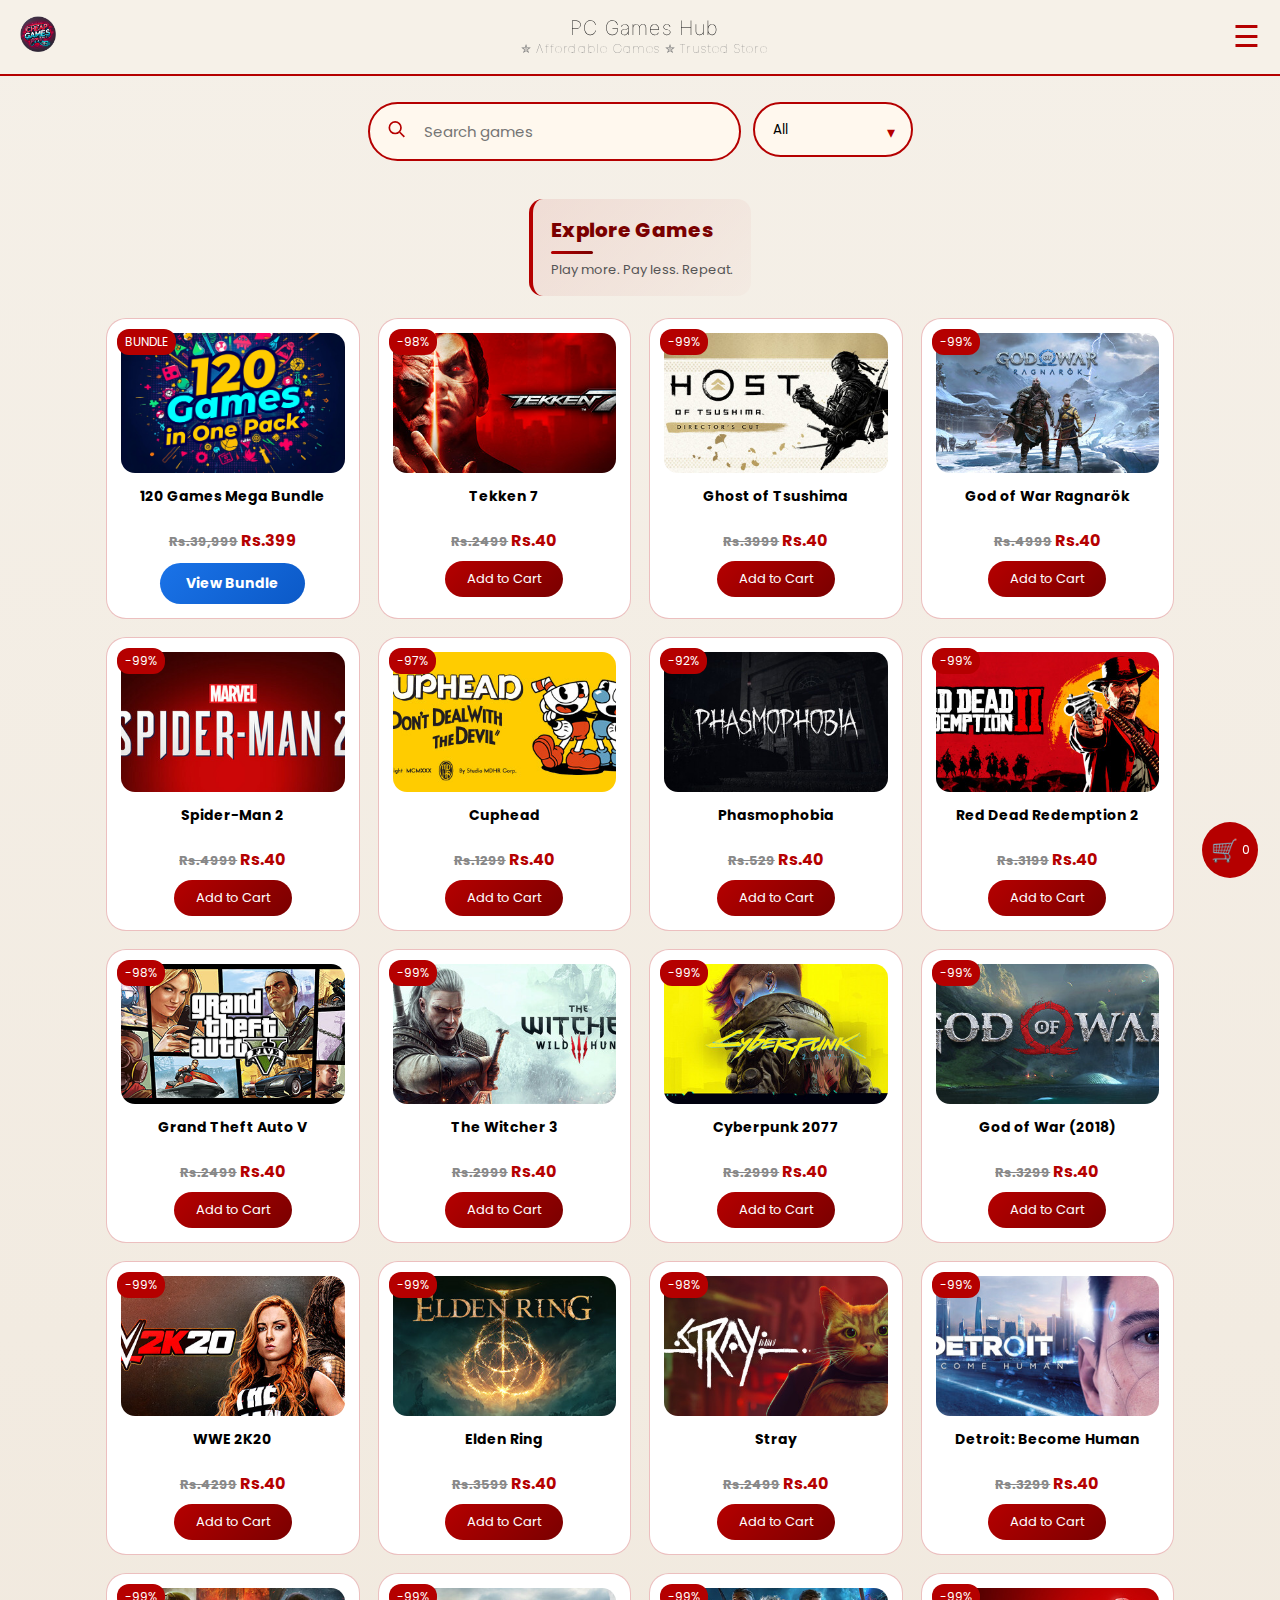
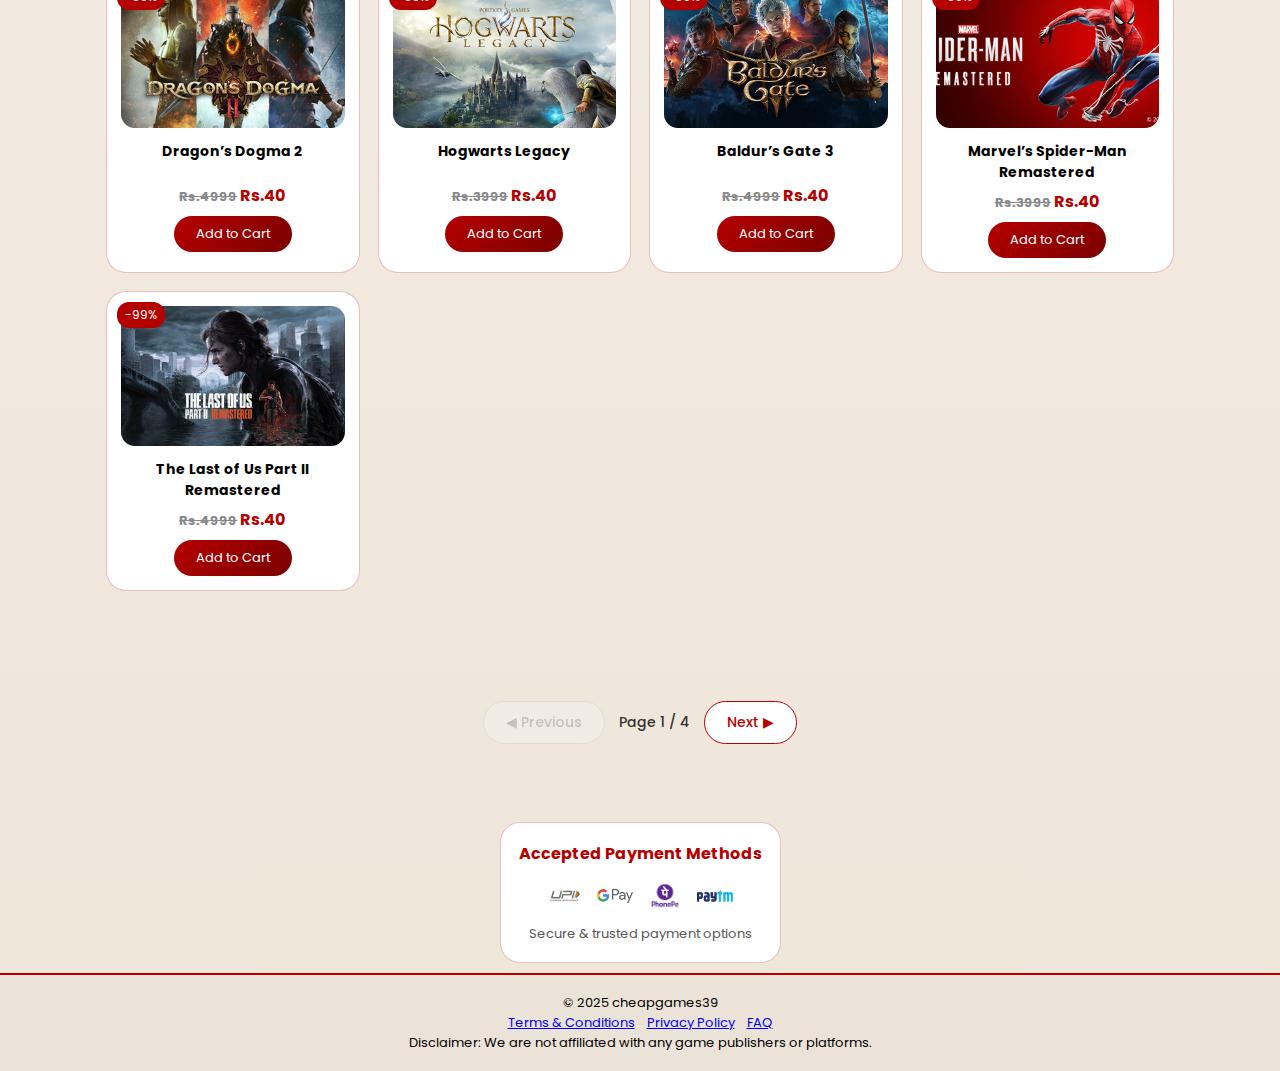
<file: games.html>
<!DOCTYPE html>
<html lang="en">
<head>
<meta charset="UTF-8">
<title>cheapgames39store | Games</title>

<link href="https://fonts.googleapis.com/css2?family=Inter:wght@500;600;700&display=swap" rel="stylesheet">

<link rel="icon" type="image/png" href="IMAGE/1000038482-removebg-preview.png">

<meta name="viewport" content="width=device-width, initial-scale=1.0">

<link href="https://fonts.googleapis.com/css2?family=Poppins:wght@400;600;700&display=swap" rel="stylesheet">

<style>
:root{
  --accent:#B50000;
  --accent-dark:#7A0000;
  --bg-main:#F5F0E8;
  --bg-secondary:#ECE3D8;
  --text-main:#1F1F1F;
}

*{
  margin:0;
  padding:0;
  box-sizing:border-box;
  font-family:Poppins,sans-serif;
}


body{
  background:linear-gradient(180deg,#F5F0E8,#EFE6DA);
  min-height:100vh;
  display:flex;
  flex-direction:column;
}

/* ================= HEADER ================= */
.header{
  position:sticky;
  top:0;
  z-index:1000;
  background:rgba(245,240,232,.95);
  border-bottom:2px solid var(--accent);
  display:grid;
  grid-template-columns:auto 1fr auto;
  align-items:center;
  padding:14px 20px;
}

.logo-left img{height:36px;}


.logo-center{
  font-family:'Inter', sans-serif;
  font-size:20px;
  font-weight:100;
  letter-spacing:1.2px;
  text-align:center;
}


.menu-btn{
  font-size:30px;
  color:var(--accent);
  cursor:pointer;
}

/* ================= MENU ================= */
.overlay{
  position:fixed;
  inset:0;
  background:rgba(0,0,0,.45);
  opacity:0;
  pointer-events:none;
  transition:.3s;
  z-index:998;
}
.overlay.active{opacity:1;pointer-events:auto;}

.side-menu{
  position:fixed;
  top:-100%;
  left:0;
  width:100%;
  background:var(--bg-main);
  border-bottom:3px solid var(--accent);
  padding:22px 20px 30px;
  transition:.35s;
  z-index:999;
}
.side-menu.active{top:0;}

.close{
  text-align:right;
  font-size:26px;
  color:var(--accent);
  cursor:pointer;
  margin-bottom:18px;
}

.menu-item{
  display:flex;
  align-items:center;
  gap:14px;
  max-width:300px;
  margin:0 auto 14px;
  padding:14px 18px;
  background:#fff;
  border-radius:18px;
  font-weight:600;
  text-decoration:none;
  color:#000;
  border:1.5px solid rgba(181,0,0,.3);
}

.menu-item img{width:22px;}
.menu-item:hover,
.menu-item.active{
  background:linear-gradient(135deg,var(--accent),var(--accent-dark));
  color:#fff;
}

/* ================= SEARCH + CATEGORY ================= */
.filter-wrap{
  max-width:720px;
  margin:26px auto;
  padding:0 14px;
  display:flex;
  gap:12px;
}

/* SEARCH */
.search-box{
  flex:1;
  position:relative;
}
.search-icon{
  position:absolute;
  left:18px;
  top:50%;
  transform:translateY(-50%);
}
.search-box input{
  width:100%;
  padding:16px 22px 16px 54px;
  border-radius:36px;
  border:2px solid var(--accent);
  background:#FFF8EE;
  outline:none;
  font-size:15px;
}

/* SEARCH GLOW */
.search-box::after{
  content:"";
  position:absolute;
  inset:-6px;
  border-radius:42px;
  border:2px solid rgba(181,0,0,.35);
  opacity:0;
  transform:scale(.96);
  transition:.3s;
  pointer-events:none;
}
.search-box:focus-within::after{
  opacity:1;
  transform:scale(1);
  animation:pulse 1.4s ease infinite;
}

@keyframes pulse{
  0%{box-shadow:0 0 0 0 rgba(181,0,0,.35);}
  70%{box-shadow:0 0 0 10px rgba(181,0,0,0);}
  100%{box-shadow:0 0 0 0 rgba(181,0,0,0);}
}

/* CATEGORY */
.category-box{
  width:160px;
  position:relative;
}
.category-box select{
  width:100%;
  padding:16px 18px;
  border-radius:36px;
  border:2px solid var(--accent);
  background:#FFF8EE;
  appearance:none;
  outline:none;
  cursor:pointer;
}
.category-box::before{
  content:"▾";
  position:absolute;
  right:18px;
  top:50%;
  transform:translateY(-50%);
  color:var(--accent);
}

.category-box{
  position:relative;
  width:160px;
}

.category-box::after{
  content:"";
  position:absolute;
  top:-6px;
  left:-6px;
  right:-6px;
  bottom:-1px;
  border-radius:999px;   /* 🔥 PERFECT ROUND */
  border:2px solid rgba(181,0,0,.35);
  opacity:0;
  transform:scale(.95);
  transition:.3s ease;
  pointer-events:none;
}

.category-box:focus-within::after{
  opacity:1;
  transform:scale(1);
  animation:catGlow 1.4s ease infinite;
}

@keyframes catGlow{
  0%{box-shadow:0 0 0 0 rgba(181,0,0,.35);}
  70%{box-shadow:0 0 0 10px rgba(181,0,0,0);}
  100%{box-shadow:0 0 0 0 rgba(181,0,0,0);}
}

/* ================= EXPLORE SECTION ================= */
.explore-wrap{
  max-width:1100px;
  margin:12px auto 22px;
  padding:16px 18px;
  background:linear-gradient(
    135deg,
    rgba(181,0,0,0.08),
    rgba(181,0,0,0.02)
  );
  border-left:4px solid var(--accent);
  border-radius:14px;
}

.explore-title{
  font-size:20px;
  font-weight:800;
  color:#7A0000;
  letter-spacing:.3px;
}

.explore-title::after{
  content:"";
  display:block;
  width:42px;
  height:3px;
  margin-top:6px;
  border-radius:6px;
  background:linear-gradient(
    90deg,
    var(--accent),
    var(--accent-dark)
  );
}

.explore-subtitle{
  font-size:13px;
  color:#555;
  margin-top:6px;
  line-height:1.5;
}

/* MOBILE POLISH */
@media(max-width:600px){
  .explore-wrap{
    padding:14px 14px;
    margin-top:8px;
  }

  .explore-title{
    font-size:18px;
  }
}


/* ================= GRID ================= */
.game-grid{
  max-width:1100px;
  margin:0 auto 80px;
  padding:0 16px;
  display:grid;
  grid-template-columns:repeat(2,1fr);
  gap:18px;
}
@media(min-width:768px){
  .game-grid{grid-template-columns:repeat(3,1fr);}
}
@media(min-width:1024px){
  .game-grid{grid-template-columns:repeat(4,1fr);}
}


/* NO GAME FOUND */
#noGameFound{
  display:none;
  max-width:520px;
  margin:40px auto 80px;
  background:#fff;
  border:2px dashed #B50000;
  border-radius:22px;
  padding:30px;
  text-align:center;
  font-weight:600;
}


/* ================= CARD ================= */
.game-card{
  position:relative;
  background:#fff;
  border-radius:20px;
  padding:14px;
  border:1px solid rgba(181,0,0,.25);
  text-align:center;
  cursor:pointer;
  transition:.3s;
}
.game-card:hover{
  transform:translateY(-6px);
  box-shadow:0 18px 36px rgba(0,0,0,.18);
}
.game-card img{
  width:100%;
  height:140px;
  object-fit:cover;
  border-radius:14px;
}
.game-card h3{
  font-size:14px;
  margin:6px 0;
  min-height:36px;
}

.badge{
  position:absolute;
  top:10px;
  left:10px;
  background:var(--accent);
  color:#fff;
  padding:4px 8px;
  border-radius:12px;
  font-size:12px;
}

.price{
  font-weight:700;
  color:var(--accent);
}
.old{
  font-size:13px;
  color:#888;
  text-decoration:line-through;
}

.add-cart{
  margin-top:8px;
  padding:8px 22px;
  border:none;
  border-radius:22px;
  background:linear-gradient(135deg,var(--accent),var(--accent-dark));
  color:#fff;
  font-size:13px;
  cursor:pointer;
}

/* ================= CART FLOAT ================= */
#cart{
  position:fixed;
  bottom:22px;
  right:22px;
  width:56px;
  height:56px;
  border-radius:50%;
  background:var(--accent);
  color:#fff;
  display:flex;
  align-items:center;
  justify-content:center;
  font-size:22px;
  cursor:pointer;
}
#cart span{
  font-size:12px;
  margin-left:4px;
}




.payment-box{
  margin:28px auto 10px;
  text-align:center;
  background:#fff;
  padding:18px;
  border-radius:20px;
  border:1px solid rgba(181,0,0,.25);
  max-width:600px;
}

.payment-title{
  font-weight:700;
  color:#b50000;
  margin-bottom:12px;
}

.payment-icons{
  display:flex;
  justify-content:center;
  gap:14px;
  flex-wrap:wrap;
}

.payment-icons img{
  height:36px;
  object-fit:contain;
  filter:grayscale(10%);
}

.payment-note{
  margin-top:10px;
  font-size:13px;
  color:#555;
}

.view-btn{
  margin-top:10px;
  padding:10px 26px;
  border:none;
  border-radius:24px;
  background:linear-gradient(135deg,#1a73e8,#0b59c7);
  color:#fff;
  font-size:14px;
  font-weight:700;
  cursor:pointer;
}

.view-btn:hover{
  box-shadow:0 10px 24px rgba(26,115,232,.35);
}

/* ================= PAGINATION ================= */
.pagination{
  display:flex;
  justify-content:center;
  align-items:center;
  gap:14px;
  margin:30px 0 50px;
}

/* PREV & NEXT BUTTON */
.pagination button{
  padding:10px 22px;
  border-radius:22px;
  border:1.5px solid #b50000;
  background:#fff;
  color:#b50000;
  font-size:14px;
  font-weight:500;
  cursor:pointer;
  transition:all .25s ease;
}

/* HOVER */
.pagination button:hover{
  background:#b50000;
  color:#fff;
}

/* DISABLED */
.pagination button:disabled{
  opacity:.4;
  cursor:not-allowed;
  background:#f3f3f3;
  color:#888;
  border-color:#ccc;
}

/* PAGE INFO */
#pageInfo{
  font-size:14px;
  font-weight:500;
  color:#333;
}

/* ================= MOBILE ================= */
@media(max-width:600px){
  .pagination{
    gap:10px;
  }

  .pagination button{
    padding:8px 16px;
    font-size:13px;
  }
}

/* ================= FOOTER ================= */
footer{
  margin-top:auto;
  background:var(--bg-secondary);
  border-top:2px solid var(--accent);
  padding:18px;
  text-align:center;
  font-size:13px;
}
</style>
</head>

<body>



<div class="overlay" id="overlay" onclick="closeMenu()"></div>

<header class="header">
  <div class="logo-left"><img src="IMAGE/1000038482-removebg-preview.png"></div>
    <div class="logo-center">
  PC Games Hub
  <span style="display:block;font-size:12px;color:#777;">
   ✮ Affordable Games ✮ Trusted Store
  </span>
</div>
  <div class="menu-btn" onclick="openMenu()">☰</div>
</header>

<div class="side-menu" id="sideMenu">
  <div class="close" onclick="closeMenu()">✕</div>
  <a href="index.html" class="menu-item"><img src="IMAGE/home.png">Home</a>
  <a href="games.html" class="menu-item active"><img src="IMAGE/game-controller.png">Games</a>
  <a href="contact.html" class="menu-item"><img src="IMAGE/customer-service.png">Contact</a>
</div>

<!-- SEARCH + CATEGORY -->
<div class="filter-wrap">
  <div class="search-box">
    <span class="search-icon">
      <svg viewBox="0 0 24 24" width="20" height="20">
        <circle cx="11" cy="11" r="7" stroke="#B50000" stroke-width="2" fill="none"/>
        <line x1="16.5" y1="16.5" x2="22" y2="22" stroke="#B50000" stroke-width="2"/>
      </svg>
    </span>
    <input type="text" id="search" placeholder="Search games">
  </div>

<div class="category-box">
    <select id="category">
     
    <option value="all">All</option>

    <option value="action">Action</option>
    <option value="adventure">Adventure</option>
    <option value="rpg">RPG</option>
    <option value="strategy">Strategy</option>
    <option value="simulation">Simulation</option>
    <option value="sports">Sports</option>
    <option value="racing">Racing</option>
    <option value="horror">Horror</option>
    <option value="fighting">Fighting</option>
    <option value="puzzle">Puzzle</option>
    <option value="survival">Survival</option>
    <option value="indie">Indie</option>


    </select>
  </div>
</div>

<!-- EXPLORE SECTION -->
<div class="explore-wrap">
  <h2 class="explore-title">Explore Games</h2>
  <p class="explore-subtitle">Play more. Pay less. Repeat.</p>
</div>

<!-- GAMES -->
<div class="game-grid" id="grid">

<!-- BUNDLE CARD (VIEW ONLY) -->
<div class="game-card bundle-card" data-link="bundle.html">

  <span class="badge">BUNDLE</span>

  <img src="IMAGE/Dynamic Collage of 120 Game Elements_20251217_184327_0000.png" 
       alt="120 Games Mega Bundle">

  <h3>120 Games Mega Bundle</h3>

  <p class="price">
    <span class="old">Rs.39,999</span>
    <span class="new">Rs.399</span>
  </p>

  <!-- VIEW BUTTON (NOT ADD TO CART) -->
  <button class="view-btn">
    View Bundle
  </button>

</div>

</div>  <!-- game-grid close -->

<div id="noGameFound">🚫 No Games Found</div>

<div id="cart" onclick="openCart()">🛒<span id="count">0</span></div>

<div class="pagination">
  <button id="prevPage">◀ Previous</button>
  <span id="pageInfo"></span>
  <button id="nextPage">Next ▶</button>
</div>


<!-- PAYMENT METHODS -->
<div class="payment-box">
  <p class="payment-title">Accepted Payment Methods</p>

  <div class="payment-icons">
    <img src="IMAGE/free-upi-logo-icon-svg-download-png-1747946.png" alt="UPI">
    <img src="IMAGE/free-google-pay-logo-icon-svg-download-png-2944906.png" alt="Google Pay">
    <img src="IMAGE/PhonePe_vertical-16158be8710408f3561e1d07d01d5d89.png" alt="PhonePe">
    <img src="IMAGE/paytm-icon.png" alt="Paytm">
  </div>

  <p class="payment-note">
    Secure & trusted payment options
  </p>
</div>

<footer>
  <p>© 2025 cheapgames39</p>

  <p>
    <a href="terms.html">Terms & Conditions</a>
    &nbsp;&nbsp;
    <a href="privacy.html">Privacy Policy</a>
    &nbsp;&nbsp;
    <a href="faq.html">FAQ</a>
  </p>

  <p>
    Disclaimer: We are not affiliated with any game publishers or platforms.
  </p>
</footer>

<script>
/* ================= MENU ================= */
const sideMenu = document.getElementById("sideMenu");
const overlay  = document.getElementById("overlay");

function openMenu(){
  sideMenu.classList.add("active");
  overlay.classList.add("active");
}
function closeMenu(){
  sideMenu.classList.remove("active");
  overlay.classList.remove("active");
}

/* ================= CART ================= */
let cart = JSON.parse(localStorage.getItem("cart")) || [];
document.getElementById("count").innerText = cart.length;

/* ================= GAMES DATA ================= */
const games = [
  { key:"tekken7", name:"Tekken 7", image:"IMAGE/header (6).jpg", old:2499, price:40, cat:"fighting" },

  { key:"ghostoftsushima", name:"Ghost of Tsushima", image:"IMAGE/header (7).jpg", old:3999, price:40, cat:"action" },

  { key:"gowragnarok", name:"God of War Ragnarök", image:"IMAGE/header (8).jpg", old:4999, price:40, cat:"action" },

  { key:"spiderman2", name:"Spider-Man 2", image:"IMAGE/header (9).jpg", old:4999, price:40, cat:"action" },

  { key:"cuphead", name:"Cuphead", image:"IMAGE/cuphead.jpg", old:1299, price:40, cat:"action" },

  { key:"phasmophobia", name:"Phasmophobia", image:"IMAGE/header (10).jpg", old:529, price:40, cat:"horror" },

  { key:"rdr2", name:"Red Dead Redemption 2", image:"IMAGE/rdr 2.jpg", old:3199, price:40, cat:"action" },

  { key:"gtav", name:"Grand Theft Auto V", image:"IMAGE/header (11).jpg", old:2499, price:40, cat:"action" },

  { key:"witcher3", name:"The Witcher 3", image:"IMAGE/the witcher 3.jpg", old:2999, price:40, cat:"action" },

  { key:"cyberpunk2077", name:"Cyberpunk 2077", image:"IMAGE/cyberpunk.jpg", old:2999, price:40, cat:"action" },

  { key:"godofwar2018", name:"God of War (2018)", image:"IMAGE/god of war.jpg", old:3299, price:40, cat:"action" },

  { key:"wwe2k20", name:"WWE 2K20", image:"IMAGE/header (1).jpg", old:4299, price:40, cat:"sports" },

  { key:"eldenring", name:"Elden Ring", image:"IMAGE/elden ring.jpg", old:3599, price:40, cat:"action" },

  { key:"stray", name:"Stray", image:"IMAGE/stray.jpg", old:2499, price:40, cat:"action" },

  { key:"detroit", name:"Detroit: Become Human", image:"IMAGE/detroit become human.jpg", old:3299, price:40, cat:"action" },

  {
    key: "dragonsdogma2",
    name: "Dragon’s Dogma 2",
    image: "IMAGE/dragons dogna 2.jpg",
    old: 4999,
    price: 40,
    cat: "action"
  },
  {
    key: "hogwartslegacy",
    name: "Hogwarts Legacy",
    image: "IMAGE/header.jpg",
    old: 3999,
    price: 40,
    cat: "action"
  },
  {
    key: "baldursgate3",
    name: "Baldur’s Gate 3",
    image: "IMAGE/baldurs gate 3.jpg",
    old: 4999,
    price: 40,
    cat: "rpg"
  },
  {
    key: "spidermanremastered",
    name: "Marvel’s Spider-Man Remastered",
    image: "IMAGE/header (12).jpg",
    old: 3999,
    price: 40,
    cat: "action"
  },
  {
    key: "tlou2",
    name: "The Last of Us Part II Remastered",
    image: "IMAGE/header (13).jpg",
    old: 4999,
    price: 40,
    cat: "action"
  },
  {
    key: "wwe2k16",
    name: "WWE 2K16",
    image: "IMAGE/header (2).jpg",
    old: 2999,
    price: 40,
    cat: "fighting"
  },
  {
    key: "farmingsim22",
    name: "Farming Simulator 22",
    image: "IMAGE/header (15).jpg",
    old: 2499,
    price: 40,
    cat: "simulation"
  },
  {
    key: "farmingsim17",
    name: "Farming Simulator 17",
    image: "IMAGE/nCl16EEVoasiuu771ZYIq5ExSKpsKE0l.jpg",
    old: 1999,
    price: 40,
    cat: "simulation"
  },


  {
     key: "codww2",
    name: "Call of Duty: WWII",
    image: "IMAGE/header (16).jpg",
    old: 3999,
    price: 40,
    cat: "action"
  },
  {
    key: "codbo1",
    name: "Call of Duty: Black Ops I",
    image: "IMAGE/header (18).jpg",
    old: 3999,
    price: 40,
    cat: "action"
  },
  {
    key: "codbo2",
    name: "Call of Duty: Black Ops II",
    image: "IMAGE/header (17).jpg",
    old: 3999,
    price: 40,
    cat: "action"
  },
  {
    key: "codbo3",
    name: "Call of Duty: Black Ops III",
    image: "IMAGE/header (19).jpg",
    old: 4999,
    price: 40,
    cat: "action"
  },

  {
    key: "tombraider2013",
    name: "Tomb Raider (2013)",
    image: "IMAGE/header (20).jpg",
    old: 2499,
    price: 40,
    cat: "adventure"
  },
  {
    key: "riseofthetombraider",
    name: "Rise of the Tomb Raider",
    image: "IMAGE/header (21).jpg",
    old: 2999,
    price: 40,
    cat: "adventure"
  },
  {
    key: "shadowofthetombraider",
    name: "Shadow of the Tomb Raider",
    image: "IMAGE/header (22).jpg",
    old: 3499,
    price: 40,
    cat: "adventure"
  },

  {
    key: "narutostorm1",
    name: "Naruto Shippuden: Ultimate Ninja Storm",
    image: "IMAGE/header (23).jpg",
    old: 1999,
    price: 40,
    cat: "fighting"
  },
  {
    key: "narutostorm2",
    name: "Naruto Shippuden: Ultimate Ninja Storm 2",
    image: "IMAGE/header (25).jpg",
    old: 1999,
    price: 40,
    cat: "fighting"
  },
  {
    key: "narutostorm3",
    name: "Naruto Shippuden: Ultimate Ninja Storm 3",
    image: "IMAGE/header (26).jpg",
    old: 1999,
    price: 40,
    cat: "fighting"
  },
  {
    key: "narutostorm4",
    name: "Naruto Shippuden: Ultimate Ninja Storm 4",
    image: "IMAGE/header (24).jpg",
    old: 2499,
    price: 40,
    cat: "fighting"
  },

  {
    key: "mk1",
    name: "Mortal Kombat 1",
    image: "IMAGE/header (27).jpg",
    old: 4999,
    price: 40,
    cat: "fighting"
  },
  {
    key: "mk11",
    name: "Mortal Kombat 11",
    image: "IMAGE/header (28).jpg",
    old: 3499,
    price: 40,
    cat: "fighting"
  },
  {
    key: "mkx",
    name: "Mortal Kombat X",
    image: "IMAGE/header (29).jpg",
    old: 2499,
    price: 40,
    cat: "fighting"
  },

  {
    key: "gtavicecity",
    name: "Grand Theft Auto: Vice City",
    image: "IMAGE/OIP.webp",
    old: 999,
    price: 40,
    cat: "action"
  },
  {
    key: "gtasanandreas",
    name: "Grand Theft Auto: San Andreas",
    image: "IMAGE/OIP (1).webp",
    old: 999,
    price: 40,
    cat: "action"
  },

  {
    key: "re2",
    name: "Resident Evil 2",
    image: "IMAGE/header (30).jpg",
    old: 2499,
    price: 40,
    cat: "horror"
  },
  {
    key: "re3",
    name: "Resident Evil 3",
    image: "IMAGE/header (31).jpg",
    old: 2499,
    price: 40,
    cat: "horror"
  },

  {
    key: "hitmanabsolution",
    name: "Hitman: Absolution",
    image: "IMAGE/header (32).jpg",
    old: 1499,
    price: 40,
    cat: "stealth"
  },

  {
    key: "sleepingdogs",
    name: "Sleeping Dogs: Definitive Edition",
    image: "IMAGE/header (33).jpg",
    old: 1999,
    price: 40,
    cat: "action"
  },
  {
    key: "dragonballsparkingzero",
    name: "Dragon Ball: Sparking! ZERO",
    image: "IMAGE/header (34).jpg",
    old: 4999,
    price: 40,
    cat: "fighting"
  },
  {
    key: "streamerlifesim",
    name: "Streamer Life Simulator",
    image: "IMAGE/header (35).jpg",
    old: 1299,
    price: 40,
    cat: "simulation"
  },
  {
    key: "contrabandpolice",
    name: "Contraband Police",
    image: "IMAGE/header (36).jpg",
    old: 1699,
    price: 40,
    cat: "simulation"
  },
  {
    key: "silenthill2",
    name: "Silent Hill 2",
    image: "IMAGE/header (37).jpg",
    old: 2999,
    price: 40,
    cat: "horror"
  },
  {
    key: "attackontitan2",
    name: "Attack on Titan 2",
    image: "IMAGE/header (38).jpg",
    old: 3999,
    price: 40,
    cat: "action"
  },


  {
    key: "attackontitan2",
    name: "Attack on Titan 2",
    image: "IMAGE/header (38).jpg",
    old: 3999,
    price: 40,
    cat: "action"
  },

  {
    key: "alanwake",
    name: "Alan Wake",
    image: "IMAGE/header (39).jpg",
    old: 999,
    price: 40,
    cat: "action"
  },

  {
    key: "ark",
    name: "ARK: Survival Ascended",
    image: "IMAGE/header (40).jpg",
    old: 1499,
    price: 40,
    cat: "survival"
  },

  {
    key: "citycardriving",
    name: "City Car Driving",
    image: "IMAGE/header (41).jpg",
    old: 799,
    price: 40,
    cat: "simulation"
  },

  {
    key: "ffxvi",
    name: "Final Fantasy XVI",
    image: "IMAGE/header (42).jpg",
    old: 1299,
    price: 40,
    cat: "rpg"
  },

  {
    key: "gettingoverit",
    name: "Getting Over It",
    image: "IMAGE/header (43).jpg",
    old: 499,
    price: 40,
    cat: "indie"
  },

  {
    key: "hellblade",
    name: "Hellblade: Senua’s Sacrifice",
    image: "IMAGE/header (44).jpg",
    old: 999,
    price: 40,
    cat: "action"
  },

  {
    key: "heavyrain",
    name: "Heavy Rain",
    image: "IMAGE/header (45).jpg",
    old: 899,
    price: 40,
    cat: "adventure"
  },

  {
    key: "houseflipper",
    name: "House Flipper",
    image: "IMAGE/header (46).jpg",
    old: 799,
    price: 40,
    cat: "simulation"
  },

  {
    key: "jusant",
    name: "Jusant",
    image: "IMAGE/header (47).jpg",
    old: 1199,
    price: 40,
    cat: "adventure"
  },

  {
    key: "kingdomcome1",
    name: "Kingdom Come: Deliverance I",
    image: "IMAGE/header (48).jpg",
    old: 1499,
    price: 40,
    cat: "rpg"
  },

  {
    key: "kingdomcome2",
    name: "Kingdom Come: Deliverance II",
    image: "IMAGE/header (49).jpg",
    old: 1999,
    price: 40,
    cat: "rpg"
  },

  {
    key: "littlenightmares2",
    name: "Little Nightmares II",
    image: "IMAGE/header (50).jpg",
    old: 999,
    price: 40,
    cat: "horror"
  },

  {
    key: "guardians",
    name: "Marvel’s Guardians of the Galaxy",
    image: "IMAGE/header (51).jpg",
    old: 1499,
    price: 40,
    cat: "action"
  },

  {
    key: "monsterhunterwilds",
    name: "Monster Hunter Wilds",
    image: "IMAGE/header_alt_assets_5.jpg",
    old: 1999,
    price: 40,
    cat: "action"
  },

  {
    key: "motogp21",
    name: "MotoGP 21",
    image: "IMAGE/header (62).jpg",
    old: 999,
    price: 40,
    cat: "racing"
  },

  {
    key: "prototype",
    name: "Prototype",
    image: "IMAGE/header (53).jpg",
    old: 899,
    price: 40,
    cat: "action"
  },

  {
    key: "remotheredbp",
    name: "Remothered: Broken Porcelain",
    image: "IMAGE/header (55).jpg",
    old: 699,
    price: 40,
    cat: "horror"
  },

  {
    key: "remotheredtf",
    name: "Remothered: Tormented Fathers",
    image: "IMAGE/header (54).jpg",
    old: 699,
    price: 40,
    cat: "horror"
  },

  {
    key: "re4",
    name: "Resident Evil 4 (2005)",
    image: "IMAGE/resident-evil-4-ultimate-hd-edition-00a4a7b964.jpg",
    old: 999,
    price: 40,
    cat: "horror"
  },

  {
    key: "revillage",
    name: "Resident Evil Village",
    image: "IMAGE/header (56).jpg",
    old: 1599,
    price: 40,
    cat: "horror"
  },

  {
    key: "sekiro",
    name: "Sekiro: Shadows Die Twice",
    image: "IMAGE/header (57).jpg",
    old: 1999,
    price: 40,
    cat: "action"
  },

  {
    key: "tekken8",
    name: "Tekken 8",
    image: "IMAGE/header (58).jpg",
    old: 2499,
    price: 40,
    cat: "fighting"
  },

  {
    key: "totalwar",
    name: "Total War: Empire – Definitive Edition",
    image: "IMAGE/header (59).jpg",
    old: 999,
    price: 40,
    cat: "strategy"
  },

  {
    key: "twopointhospital",
    name: "Two Point Hospital",
    image: "IMAGE/header (60).jpg",
    old: 799,
    price: 40,
    cat: "simulation"
  },

  {
    key: "uncharted",
    name: "Uncharted: Legacy of Thieves Collection",
    image: "IMAGE/header (61).jpg",
    old: 1999,
    price: 40,
    cat: "adventure"
  }

];




/* ================= BASIC ================= */
const grid = document.getElementById("grid");
const count = document.getElementById("count");
const search = document.getElementById("search");
const category = document.getElementById("category");
const noGame = document.getElementById("noGameFound");


if(count) count.innerText = cart.length;

/* ================= PAGINATION CONFIG ================= */
const PER_PAGE = 20;
let currentPage = 1;
let filteredGames = [...games];

/* ================= SOUND ================= */
function playSound(){
  const sound = document.getElementById("addSound");
  if(!sound) return;

  sound.currentTime = 0;
  sound.play().catch(()=>{});
}

/* ================= RENDER GAMES ================= */
function renderGames(){
  grid.innerHTML = "";

  /* ✅ Bundle only on first page + only when no filter */
  if(currentPage === 1 && search.value === "" && category.value === "all"){
    grid.insertAdjacentHTML("beforeend", `
      <div class="game-card bundle-card" data-link="bundle.html">
        <span class="badge">BUNDLE</span>
        <img src="IMAGE/Dynamic Collage of 120 Game Elements_20251217_184327_0000.png">
        <h3>120 Games Mega Bundle</h3>
        <p class="price">
          <span class="old">Rs.39,999</span> Rs.399
        </p>
        <button class="view-btn">View Bundle</button>
      </div>
    `);
  }

  const start = (currentPage - 1) * PER_PAGE;
  const end = start + PER_PAGE;

  filteredGames.slice(start, end).forEach(g=>{
    const offer = Math.round(((g.old - g.price) / g.old) * 100);

    grid.insertAdjacentHTML("beforeend", `
      <div class="game-card" data-cat="${g.cat}" data-link="game.html?game=${g.key}">
        <span class="badge">-${offer}%</span>
        <img src="${g.image}">
        <h3>${g.name}</h3>
        <p class="price">
          <span class="old">Rs.${g.old}</span> Rs.${g.price}
        </p>
        <button class="add-cart">
          <span class="btn-text">Add to Cart</span>
        </button>
      </div>
    `);
  });

  updatePagination();
}

/* ================= PAGINATION ================= */
function updatePagination(){
  const totalPages = Math.ceil(filteredGames.length / PER_PAGE);
  document.getElementById("pageInfo").innerText =
    `Page ${currentPage} / ${totalPages}`;

  document.getElementById("prevPage").disabled = currentPage === 1;
  document.getElementById("nextPage").disabled = currentPage === totalPages;
}

document.getElementById("prevPage").onclick = ()=>{
  if(currentPage > 1){
    currentPage--;
    renderGames();
    window.scrollTo({top:0, behavior:"smooth"});
  }
};

document.getElementById("nextPage").onclick = ()=>{
  const totalPages = Math.ceil(filteredGames.length / PER_PAGE);
  if(currentPage < totalPages){
    currentPage++;
    renderGames();
    window.scrollTo({top:0, behavior:"smooth"});
  }
};

/* ================= SEARCH + CATEGORY ================= */
function applyFilter(){
  const s = search.value.toLowerCase();
  const c = category.value;

  filteredGames = games.filter(g=>{
    return g.name.toLowerCase().includes(s) &&
           (c === "all" || g.cat === c);
  });

  currentPage = 1;
  noGame.style.display = filteredGames.length === 0 ? "block" : "none";
  renderGames();
}

search.addEventListener("keyup", applyFilter);
category.addEventListener("change", applyFilter);


/* ================= CLICK HANDLER ================= */
document.addEventListener("click", e=>{

  const addBtn = e.target.closest(".add-cart");
  if(addBtn){
    e.stopPropagation();

    const card = addBtn.closest(".game-card");
    if(!card || card.classList.contains("bundle-card")) return;

    if(addBtn.dataset.loading === "true") return;
    addBtn.dataset.loading = "true";

    const text = addBtn.querySelector(".btn-text");

    playSound();

    addBtn.disabled = true;
    text.innerText = "Adding...";

    const item = {
      name: card.querySelector("h3").innerText,
      image: card.querySelector("img").src,
      price: 40,
      type: "Game"
    };

    setTimeout(()=>{
      cart.push(item);
      localStorage.setItem("cart", JSON.stringify(cart));
      count.innerText = cart.length;

      /* ✅ GREEN SUCCESS */
      text.innerText = "✓ Added";
      addBtn.style.background =
        "linear-gradient(135deg,#0f9d58,#0b8043)";
      addBtn.style.color = "#fff";

      setTimeout(()=>{
        text.innerText = "Add to Cart";
        addBtn.style.background =
          "linear-gradient(135deg,#b50000,#7A0000)";
        addBtn.disabled = false;
        addBtn.dataset.loading = "false";
      }, 900);

    }, 600);

    return;
  }

  /* ===== BUNDLE VIEW ===== */
  const bundle = e.target.closest(".bundle-card");
  if(bundle){
    window.location.href = "bundle.html";
    return;
  }

  /* ===== GAME VIEW ===== */
  const gameCard = e.target.closest(".game-card");
  if(gameCard && !e.target.closest("button")){
    window.location.href = gameCard.dataset.link;
  }
});



/* ================= CART ================= */
function openCart(){
  window.location.href = "cart.html";
}

/* ================= INIT ================= */
applyFilter();
</script>
<audio id="addSound" src="audio/click-151673.mp3" preload="auto"></audio>

</body>
</html>
</file>
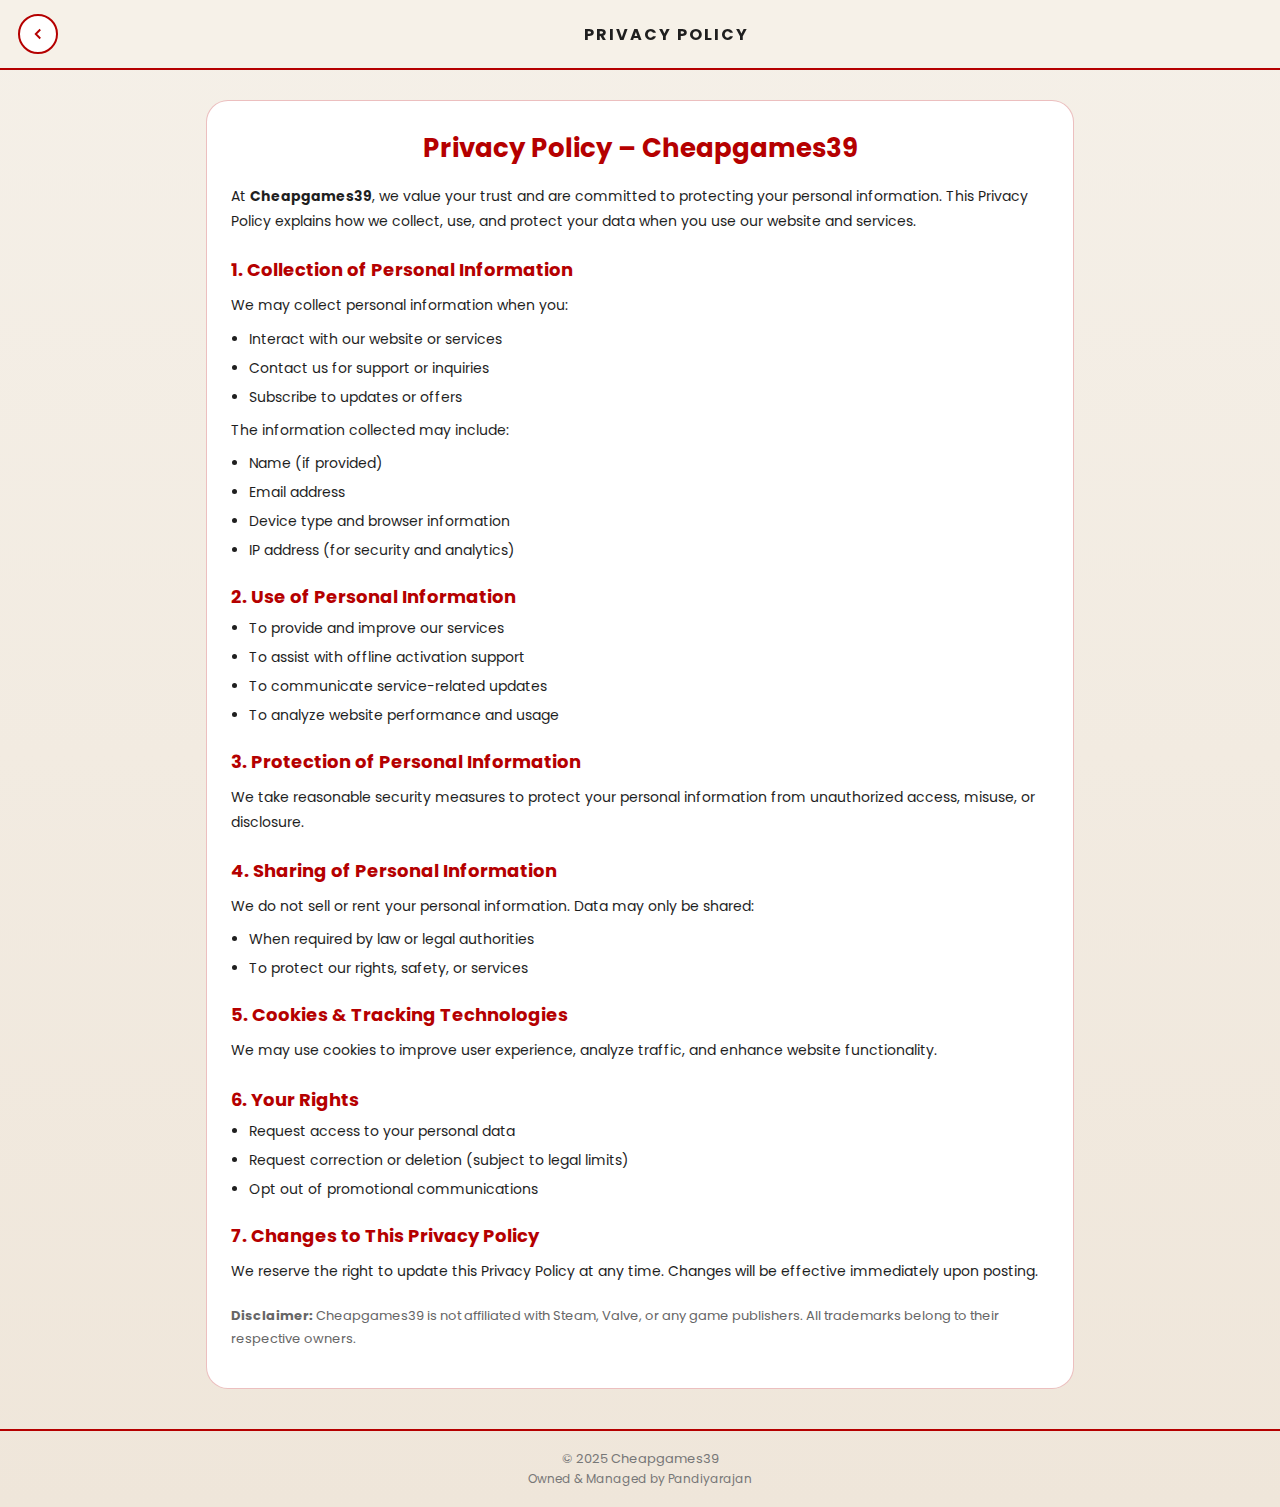
<file: privacy.html>
<!DOCTYPE html>
<html lang="en">
<head>
<meta charset="UTF-8">
<title>Privacy Policy | Cheapgames39</title>
<meta name="viewport" content="width=device-width, initial-scale=1.0">

<link href="https://fonts.googleapis.com/css2?family=Poppins:wght@400;600;700&display=swap" rel="stylesheet">

<style>
:root{
  --accent:#B50000;
  --bg:#F5F0E8;
  --card:#ffffff;
  --text:#1f1f1f;
}

*{
  margin:0;
  padding:0;
  box-sizing:border-box;
  font-family:Poppins,sans-serif;
}

body{
  background:linear-gradient(180deg,#F5F0E8,#EFE6DA);
  color:var(--text);
}

/* ================= HEADER ================= */
header{
  position:sticky;
  top:0;
  background:rgba(245,240,232,.95);
  border-bottom:2px solid var(--accent);
  padding:14px 18px;
  display:flex;
  align-items:center;
  gap:12px;
  z-index:1000;
}

.back-btn{
  width:40px;
  height:40px;
  border-radius:50%;
  border:2px solid var(--accent);
  display:flex;
  align-items:center;
  justify-content:center;
  cursor:pointer;
  background:#fff;
}

.back-btn svg{
  width:18px;
  height:18px;
  stroke:var(--accent);
  stroke-width:2.5;
  fill:none;
}

.header-title{
  flex:1;
  text-align:center;
  font-weight:700;
  letter-spacing:2px;
}

/* ================= CONTENT ================= */
.container{
  max-width:900px;
  margin:30px auto;
  padding:0 16px;
}

.card{
  background:var(--card);
  border-radius:22px;
  padding:28px 24px;
  border:1px solid rgba(181,0,0,.25);
}

.card h1{
  color:var(--accent);
  margin-bottom:16px;
  font-size:26px;
  text-align:center;
}

.card h2{
  margin-top:22px;
  color:var(--accent);
  font-size:18px;
}

.card p{
  margin:10px 0;
  font-size:14px;
  line-height:1.8;
}

.card ul{
  padding-left:18px;
  margin-top:8px;
}

.card li{
  font-size:14px;
  margin-bottom:8px;
}

/* ================= FOOTER ================= */
footer{
  margin-top:40px;
  padding:18px;
  text-align:center;
  font-size:13px;
  color:#777;
  border-top:2px solid var(--accent);
}
</style>
</head>

<body>

<header>
  <div class="back-btn" onclick="history.back()">
    <svg viewBox="0 0 24 24">
      <path d="M15 18l-6-6 6-6"/>
    </svg>
  </div>
  <div class="header-title">PRIVACY POLICY</div>
</header>

<div class="container">
  <div class="card">

    <h1>Privacy Policy – Cheapgames39</h1>

    <p>
      At <strong>Cheapgames39</strong>, we value your trust and are committed to protecting
      your personal information. This Privacy Policy explains how we collect, use,
      and protect your data when you use our website and services.
    </p>

    <h2>1. Collection of Personal Information</h2>
    <p>We may collect personal information when you:</p>
    <ul>
      <li>Interact with our website or services</li>
      <li>Contact us for support or inquiries</li>
      <li>Subscribe to updates or offers</li>
    </ul>

    <p>The information collected may include:</p>
    <ul>
      <li>Name (if provided)</li>
      <li>Email address</li>
      <li>Device type and browser information</li>
      <li>IP address (for security and analytics)</li>
    </ul>

    <h2>2. Use of Personal Information</h2>
    <ul>
      <li>To provide and improve our services</li>
      <li>To assist with offline activation support</li>
      <li>To communicate service-related updates</li>
      <li>To analyze website performance and usage</li>
    </ul>

    <h2>3. Protection of Personal Information</h2>
    <p>
      We take reasonable security measures to protect your personal information
      from unauthorized access, misuse, or disclosure.
    </p>

    <h2>4. Sharing of Personal Information</h2>
    <p>
      We do not sell or rent your personal information. Data may only be shared:
    </p>
    <ul>
      <li>When required by law or legal authorities</li>
      <li>To protect our rights, safety, or services</li>
    </ul>

    <h2>5. Cookies & Tracking Technologies</h2>
    <p>
      We may use cookies to improve user experience, analyze traffic,
      and enhance website functionality.
    </p>

    <h2>6. Your Rights</h2>
    <ul>
      <li>Request access to your personal data</li>
      <li>Request correction or deletion (subject to legal limits)</li>
      <li>Opt out of promotional communications</li>
    </ul>

    <h2>7. Changes to This Privacy Policy</h2>
    <p>
      We reserve the right to update this Privacy Policy at any time.
      Changes will be effective immediately upon posting.
    </p>

    <p style="margin-top:20px;font-size:13px;color:#666;">
      <strong>Disclaimer:</strong> Cheapgames39 is not affiliated with Steam, Valve,
      or any game publishers. All trademarks belong to their respective owners.
    </p>

  </div>
</div>

<footer>
© 2025 Cheapgames39  
<br>
<span style="font-size:12px;">
Owned & Managed by Pandiyarajan
</span>
</footer>

</body>
</html>
</file>
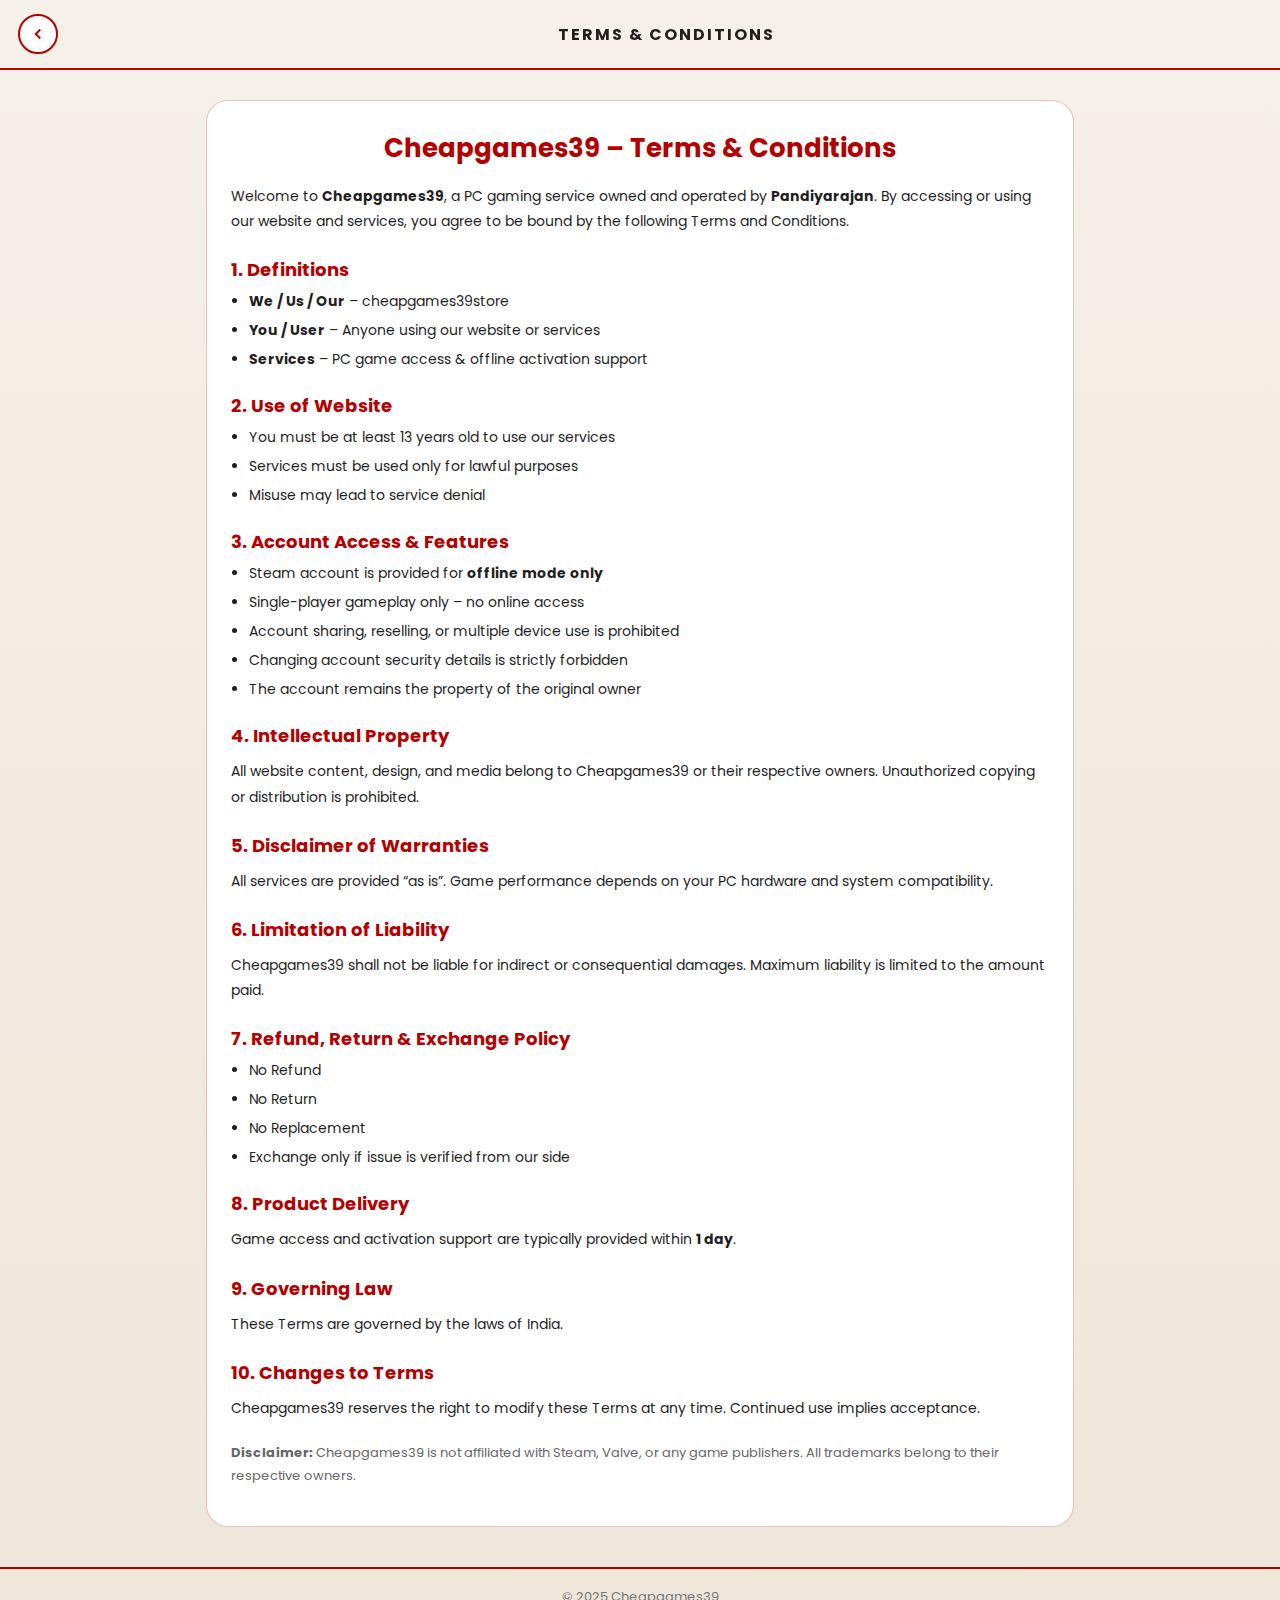
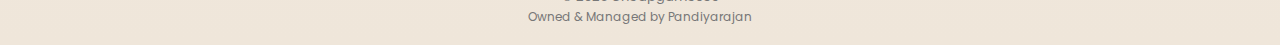
<file: terms.html>
<!DOCTYPE html>
<html lang="en">
<head>
<meta charset="UTF-8">
<title>Terms & Conditions | Cheapgames39</title>
<meta name="viewport" content="width=device-width, initial-scale=1.0">

<link href="https://fonts.googleapis.com/css2?family=Poppins:wght@400;600;700&display=swap" rel="stylesheet">

<style>
:root{
  --accent:#B50000;
  --bg:#F5F0E8;
  --card:#ffffff;
  --text:#1f1f1f;
}

*{
  margin:0;
  padding:0;
  box-sizing:border-box;
  font-family:Poppins,sans-serif;
}

body{
  background:linear-gradient(180deg,#F5F0E8,#EFE6DA);
  color:var(--text);
}

/* HEADER */
header{
  position:sticky;
  top:0;
  background:rgba(245,240,232,.95);
  border-bottom:2px solid var(--accent);
  padding:14px 18px;
  display:flex;
  align-items:center;
  gap:12px;
  z-index:1000;
}

.back-btn{
  width:40px;
  height:40px;
  border-radius:50%;
  border:2px solid var(--accent);
  display:flex;
  align-items:center;
  justify-content:center;
  cursor:pointer;
  background:#fff;
}

.back-btn svg{
  width:18px;
  height:18px;
  stroke:var(--accent);
  stroke-width:2.5;
  fill:none;
}

.header-title{
  flex:1;
  text-align:center;
  font-weight:700;
  letter-spacing:2px;
}

/* CONTENT */
.container{
  max-width:900px;
  margin:30px auto;
  padding:0 16px;
}

.card{
  background:var(--card);
  border-radius:22px;
  padding:28px 24px;
  border:1px solid rgba(181,0,0,.25);
}

.card h1{
  color:var(--accent);
  margin-bottom:16px;
  font-size:26px;
  text-align:center;
}

.card h2{
  margin-top:22px;
  color:var(--accent);
  font-size:18px;
}

.card p{
  margin:10px 0;
  font-size:14px;
  line-height:1.8;
}

.card ul{
  padding-left:18px;
  margin-top:8px;
}

.card li{
  font-size:14px;
  margin-bottom:8px;
}

/* FOOTER */
footer{
  margin-top:40px;
  padding:18px;
  text-align:center;
  font-size:13px;
  color:#777;
  border-top:2px solid var(--accent);
}
</style>
</head>

<body>

<header>
  <div class="back-btn" onclick="history.back()">
    <svg viewBox="0 0 24 24">
      <path d="M15 18l-6-6 6-6"/>
    </svg>
  </div>
  <div class="header-title">TERMS & CONDITIONS</div>
</header>

<div class="container">
  <div class="card">

    <h1>Cheapgames39 – Terms & Conditions</h1>

    <p>
      Welcome to <strong>Cheapgames39</strong>, a PC gaming service owned and operated by
      <strong>Pandiyarajan</strong>. By accessing or using our website and services,
      you agree to be bound by the following Terms and Conditions.
    </p>

    <h2>1. Definitions</h2>
    <ul>
      <li><strong>We / Us / Our</strong> – cheapgames39store</li>
      <li><strong>You / User</strong> – Anyone using our website or services</li>
      <li><strong>Services</strong> – PC game access & offline activation support</li>
    </ul>

    <h2>2. Use of Website</h2>
    <ul>
      <li>You must be at least 13 years old to use our services</li>
      <li>Services must be used only for lawful purposes</li>
      <li>Misuse may lead to service denial</li>
    </ul>

    <h2>3. Account Access & Features</h2>
    <ul>
      <li>Steam account is provided for <strong>offline mode only</strong></li>
      <li>Single-player gameplay only – no online access</li>
      <li>Account sharing, reselling, or multiple device use is prohibited</li>
      <li>Changing account security details is strictly forbidden</li>
      <li>The account remains the property of the original owner</li>
    </ul>

    <h2>4. Intellectual Property</h2>
    <p>
      All website content, design, and media belong to Cheapgames39 or their respective owners.
      Unauthorized copying or distribution is prohibited.
    </p>

    <h2>5. Disclaimer of Warranties</h2>
    <p>
      All services are provided “as is”. Game performance depends on your PC hardware
      and system compatibility.
    </p>

    <h2>6. Limitation of Liability</h2>
    <p>
      Cheapgames39 shall not be liable for indirect or consequential damages.
      Maximum liability is limited to the amount paid.
    </p>

    <h2>7. Refund, Return & Exchange Policy</h2>
    <ul>
      <li>No Refund</li>
      <li>No Return</li>
      <li>No Replacement</li>
      <li>Exchange only if issue is verified from our side</li>
    </ul>

    <h2>8. Product Delivery</h2>
    <p>
      Game access and activation support are typically provided within
      <strong>1 day</strong>.
    </p>

    <h2>9. Governing Law</h2>
    <p>
      These Terms are governed by the laws of India.
    </p>

    <h2>10. Changes to Terms</h2>
    <p>
      Cheapgames39 reserves the right to modify these Terms at any time.
      Continued use implies acceptance.
    </p>

    <p style="margin-top:20px;font-size:13px;color:#666;">
      <strong>Disclaimer:</strong> Cheapgames39 is not affiliated with Steam, Valve,
      or any game publishers. All trademarks belong to their respective owners.
    </p>

  </div>
</div>

<footer>
© 2025 Cheapgames39  
<br>
<span style="font-size:12px;">
Owned & Managed by Pandiyarajan
</span>
</footer>

</body>
</html>
</file>
